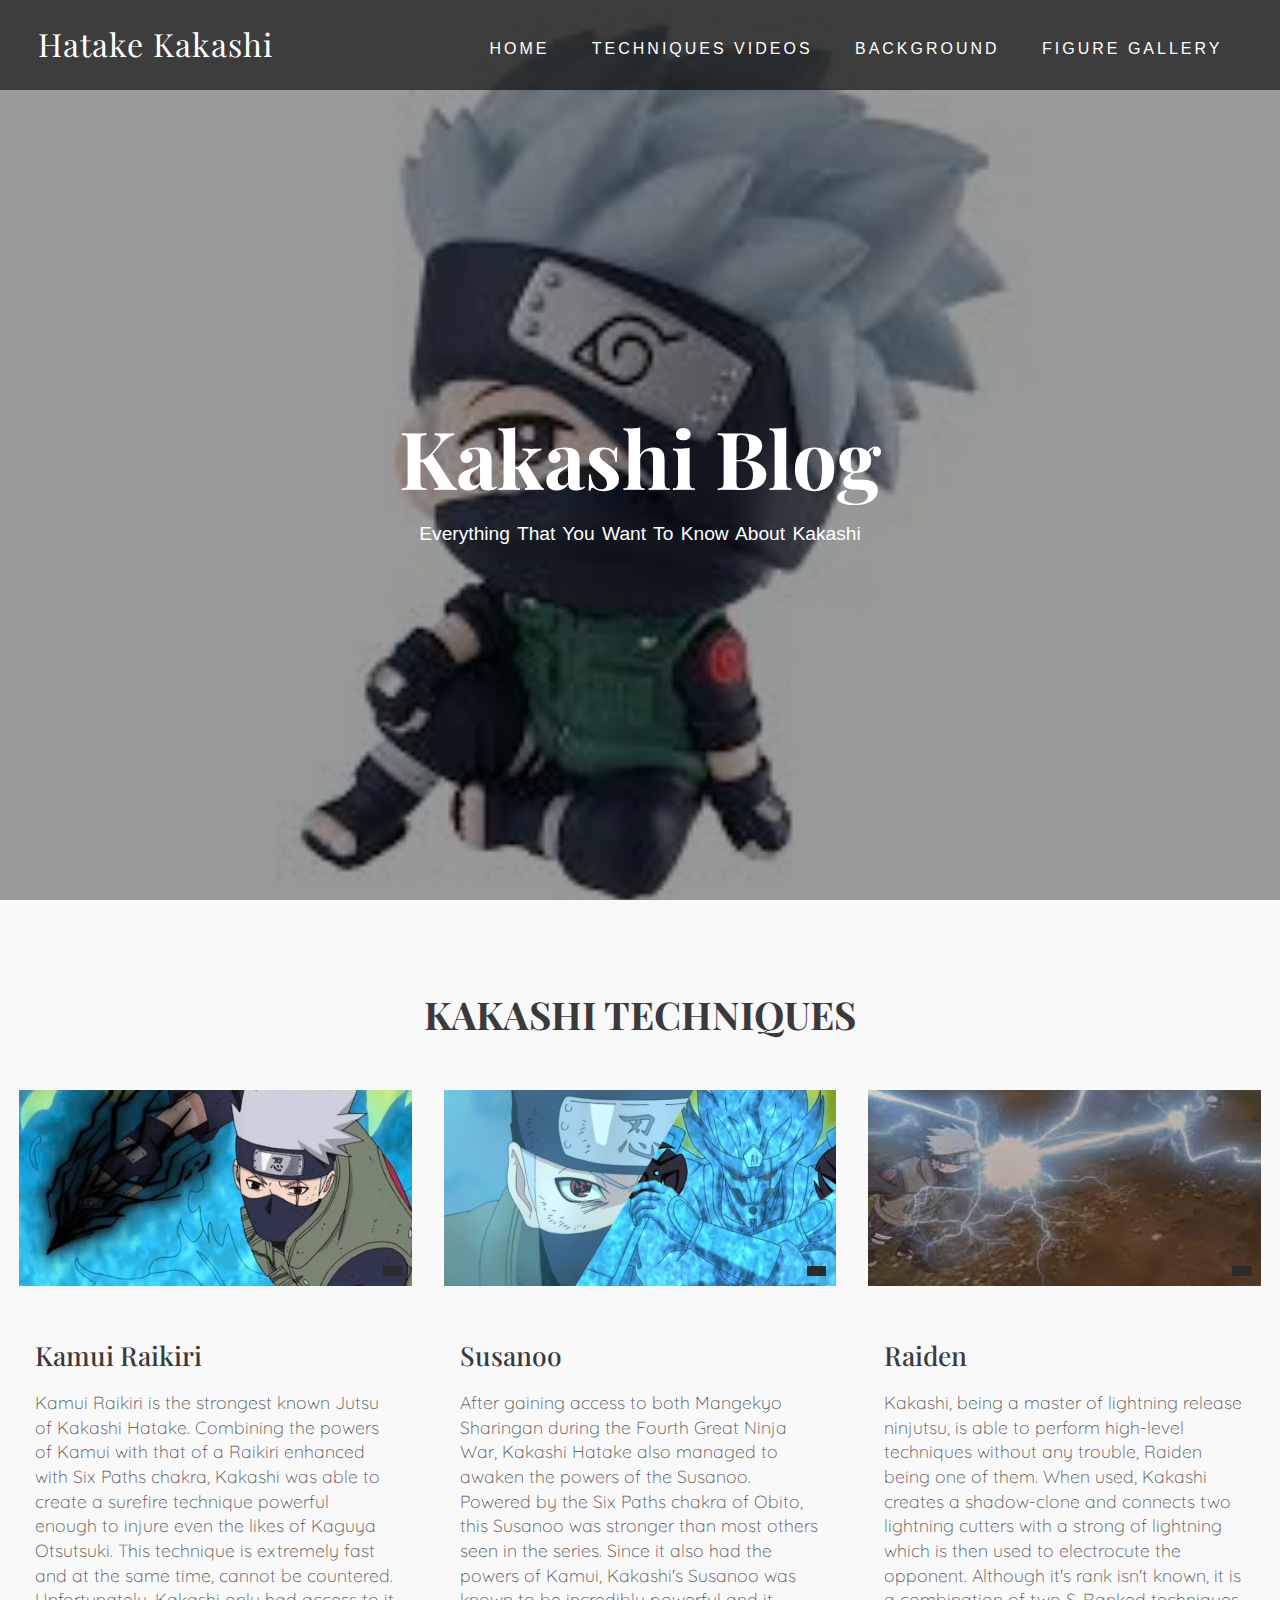
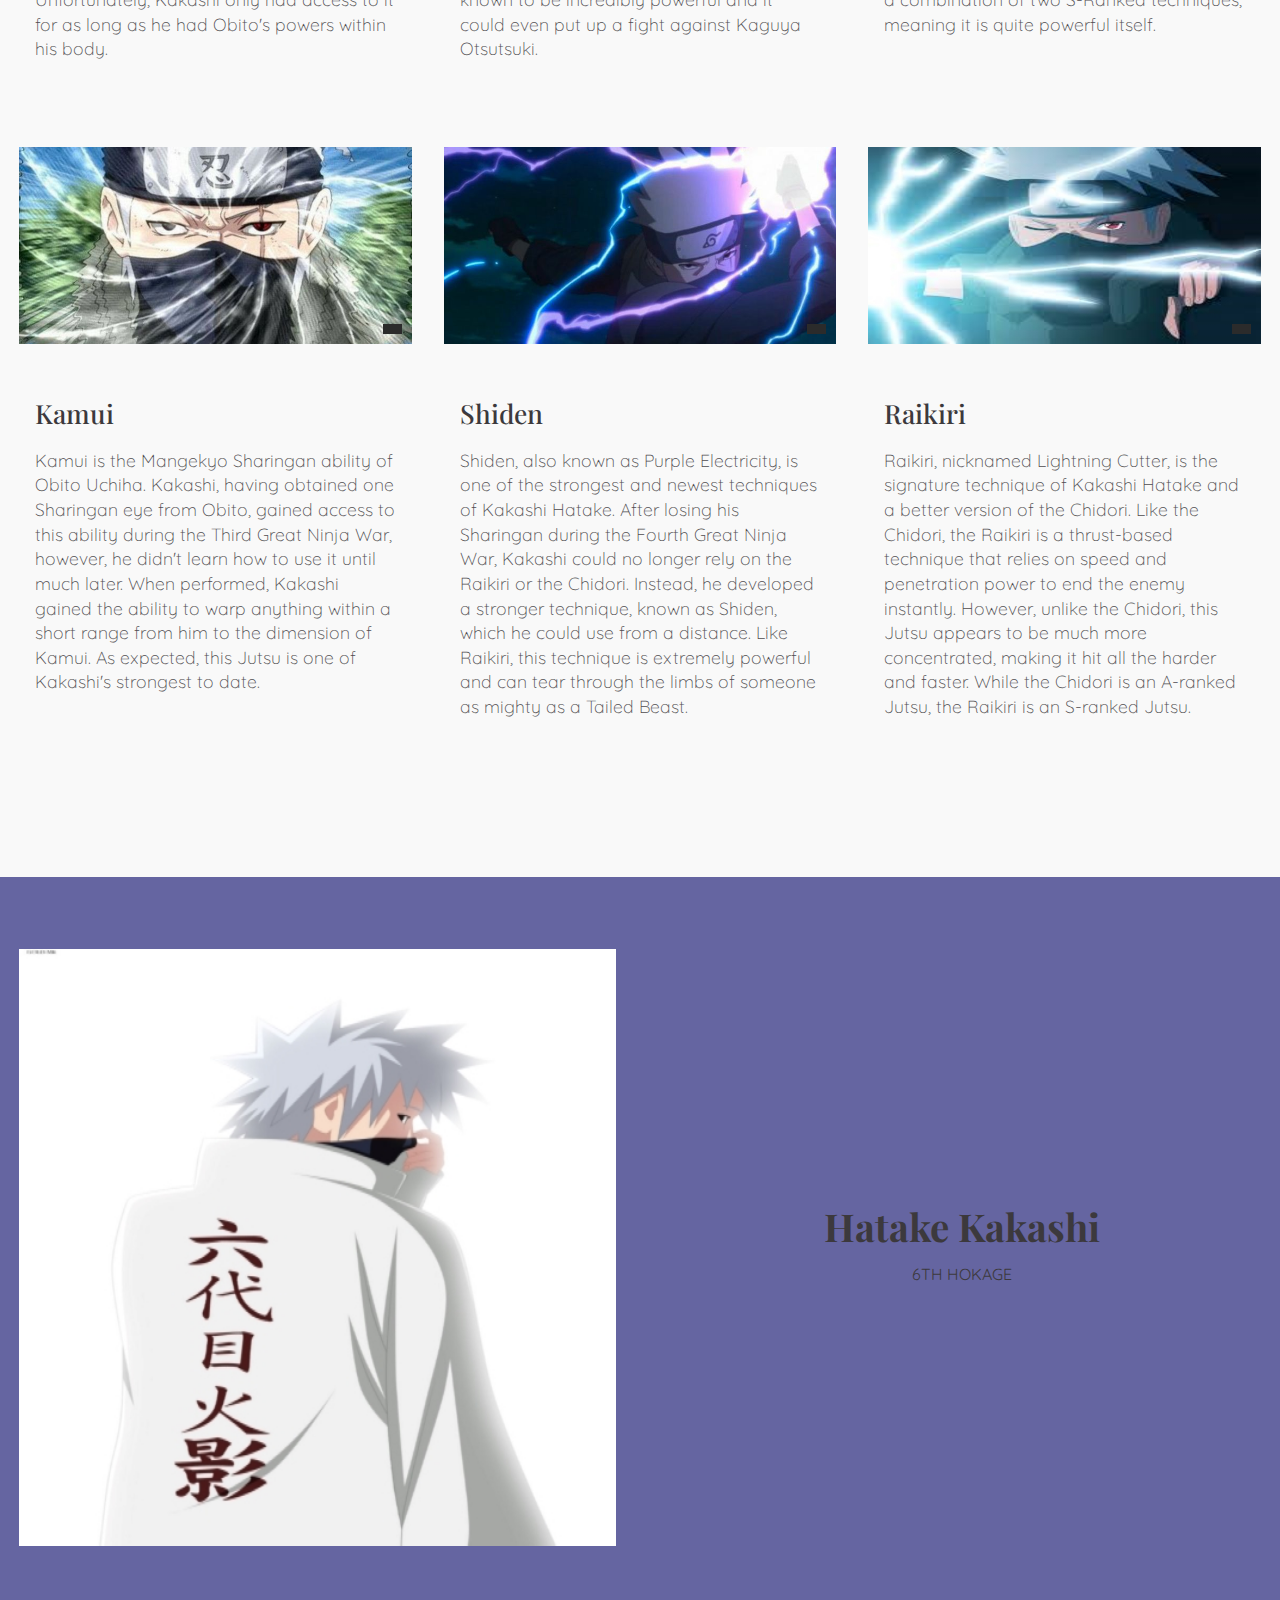
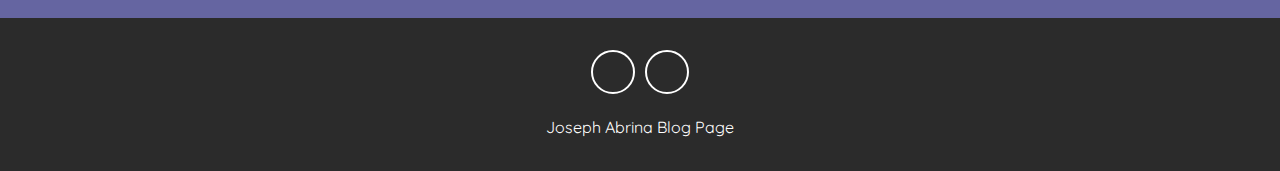
<file: index.html>
<!DOCTYPE html>
<html>
  <head>
    <meta charset="utf-8">
    <meta http-equiv="X-UA-Compatible" content="IE=edge">
    <title>Kakashi Blog</title>
    <meta name="viewport" content="width=device-width, initial-scale=1">
    <!-- Font awesome icon -->
    <link rel="stylesheet" href="https://cdnjs.cloudflare.com/ajax/libs/font-awesome/5.15.1/css/all.min.css" integrity="sha512-+4zCK9k+qNFUR5X+cKL9EIR+ZOhtIloNl9GIKS57V1MyNsYpYcUrUeQc9vNfzsWfV28IaLL3i96P9sdNyeRssA==" crossorigin="anonymous" />
    <link rel="stylesheet" href="style.css">
    
  </head>
  <body>

    <!-- header -->
    <header>
      <nav class = "navbar">
        <div class = "container">
          <a href = "index.html" class = "navbar-brand">Hatake Kakashi</a>
          <div class = "navbar-nav">
            <a href = "index.html">home</a>
            <a href = "1.html">techniques videos</a>
            <a href = "2.html">background</a>
            <a href = "3.html">figure gallery</a>
          </div>
        </div>
      </nav>
      <div class = "banner">
        <div class = "container">
          <h1 class = "banner-title">
            Kakashi Blog
          </h1>
          <p>everything that you want to know about Kakashi</p>
        
        </div>
      </div>
    </header>
    <!-- end of header -->
    
    

    <!-- blog -->
    <section class = "blog" id = "blog">
      <div class = "container">
        <div class = "title">
          <h2>KAKASHI TECHNIQUES</h2>
          
        </div>
        <div class = "blog-content">
          <!-- item -->
          <div class = "blog-item">
            <div class = "blog-img">
              <img src = "images/2.jpg" alt = "">
              <span><i class = "far fa-heKakashi"></i></span>
            </div>
            <div class = "blog-text">
              
              <h2>Kamui Raikiri</h2>
              <p>Kamui Raikiri is the strongest known Jutsu of Kakashi Hatake. Combining the powers of Kamui with that of a Raikiri enhanced with Six Paths chakra, Kakashi was able to create a surefire technique powerful enough to injure even the likes of Kaguya Otsutsuki.

                This technique is extremely fast and at the same time, cannot be countered. Unfortunately, Kakashi only had access to it for as long as he had Obito's powers within his body.
                
                 </p>
              
            </div>
          </div>
          <!-- end of item -->
          <!-- item -->
          <div class = "blog-item">
            <div class = "blog-img">
              <img src = "images/3.jpg" alt = "">
              <span><i class = "far fa-heKakashi"></i></span>
            </div>
            <div class = "blog-text">
              
              <h2>Susanoo
              </h2>
              <p>After gaining access to both Mangekyo Sharingan during the Fourth Great Ninja War, Kakashi Hatake also managed to awaken the powers of the Susanoo.

                Powered by the Six Paths chakra of Obito, this Susanoo was stronger than most others seen in the series. Since it also had the powers of Kamui, Kakashi's Susanoo was known to be incredibly powerful and it could even put up a fight against Kaguya Otsutsuki.</p>
              
            </div>
          </div>
          <!-- end of item -->
          <!-- item -->
          <div class = "blog-item">
            <div class = "blog-img">
              <img src = "images/4.jpg" alt = "">
              <span><i class = "far fa-heKakashi"></i></span>
            </div>
            <div class = "blog-text">
              
              <h2>Raiden
              </h2>
              <p>Kakashi, being a master of lightning release ninjutsu, is able to perform high-level techniques without any trouble, Raiden being one of them. When used, Kakashi creates a shadow-clone and connects two lightning cutters with a strong of lightning which is then used to electrocute the opponent. Although it's rank isn't known, it is a combination of two S-Ranked techniques, meaning it is quite powerful itself.</p>
              
            </div>
          </div>
          <!-- end of item -->
          <!-- item -->
          <div class = "blog-item">
            <div class = "blog-img">
              <img src = "images/5.jpg" alt = "">
              <span><i class = "far fa-heKakashi"></i></span>
            </div>
            <div class = "blog-text">
              
              <h2>Kamui
              </h2>
              <p>Kamui is the Mangekyo Sharingan ability of Obito Uchiha. Kakashi, having obtained one Sharingan eye from Obito, gained access to this ability during the Third Great Ninja War, however, he didn't learn how to use it until much later. When performed, Kakashi gained the ability to warp anything within a short range from him to the dimension of Kamui. As expected, this Jutsu is one of Kakashi's strongest to date.</p>
              
            </div>
          </div>
          <!-- end of item -->
          <!-- item -->
          <div class = "blog-item">
            <div class = "blog-img">
              <img src = "images/6.jpg" alt = "">
              <span><i class = "far fa-heKakashi"></i></span>
            </div>
            <div class = "blog-text">
             
              <h2>Shiden</h2>
              <p>Shiden, also known as Purple Electricity, is one of the strongest and newest techniques of Kakashi Hatake. After losing his Sharingan during the Fourth Great Ninja War, Kakashi could no longer rely on the Raikiri or the Chidori.

                Instead, he developed a stronger technique, known as Shiden, which he could use from a distance. Like Raikiri, this technique is extremely powerful and can tear through the limbs of someone as mighty as a Tailed Beast.</p>
              
            </div>
          </div>
          <!-- end of item -->
          <!-- item -->
          <div class = "blog-item">
            <div class = "blog-img">
              <img src = "images/7.jpg" alt = "">
              <span><i class = "far fa-heKakashi"></i></span>
            </div>
            <div class = "blog-text">
              
              <h2>Raikiri</h2>
              <p>Raikiri, nicknamed Lightning Cutter, is the signature technique of Kakashi Hatake and a better version of the Chidori. Like the Chidori, the Raikiri is a thrust-based technique that relies on speed and penetration power to end the enemy instantly.

                However, unlike the Chidori, this Jutsu appears to be much more concentrated, making it hit all the harder and faster. While the Chidori is an A-ranked Jutsu, the Raikiri is an S-ranked Jutsu.</p>
           
            </div>
          </div>
          <!-- end of item -->
        </div>
      </div>
    </section>
    <!-- end of blog -->
   

    <!-- about -->
    <section class = "about" id = "about">
      <div class = "container">
        <div class = "about-content">
          <div>
            <img src = "images/8.jpg" alt = "">
          </div>
          <div class = "about-text">
            <div class = "title">
              <h2>Hatake Kakashi</h2>
              <p>6th Hokage</p>
            </div>
            
          </div>
        </div>
      </div>
    </section>
    <!-- end of about -->

    <!-- footer -->
    <footer>
      <div class = "social-links">
        <a href = "https://www.facebook.com/joseph.abrina"><i class = "fab fa-facebook-f"></i></a>
        <a href = "#"><i class = "fab fa-github"></i></a>
      
      </div>
      <span>Joseph Abrina Blog Page</span>
    </footer>
    <!-- end of footer -->
    
    
  </body>
</html>
</file>
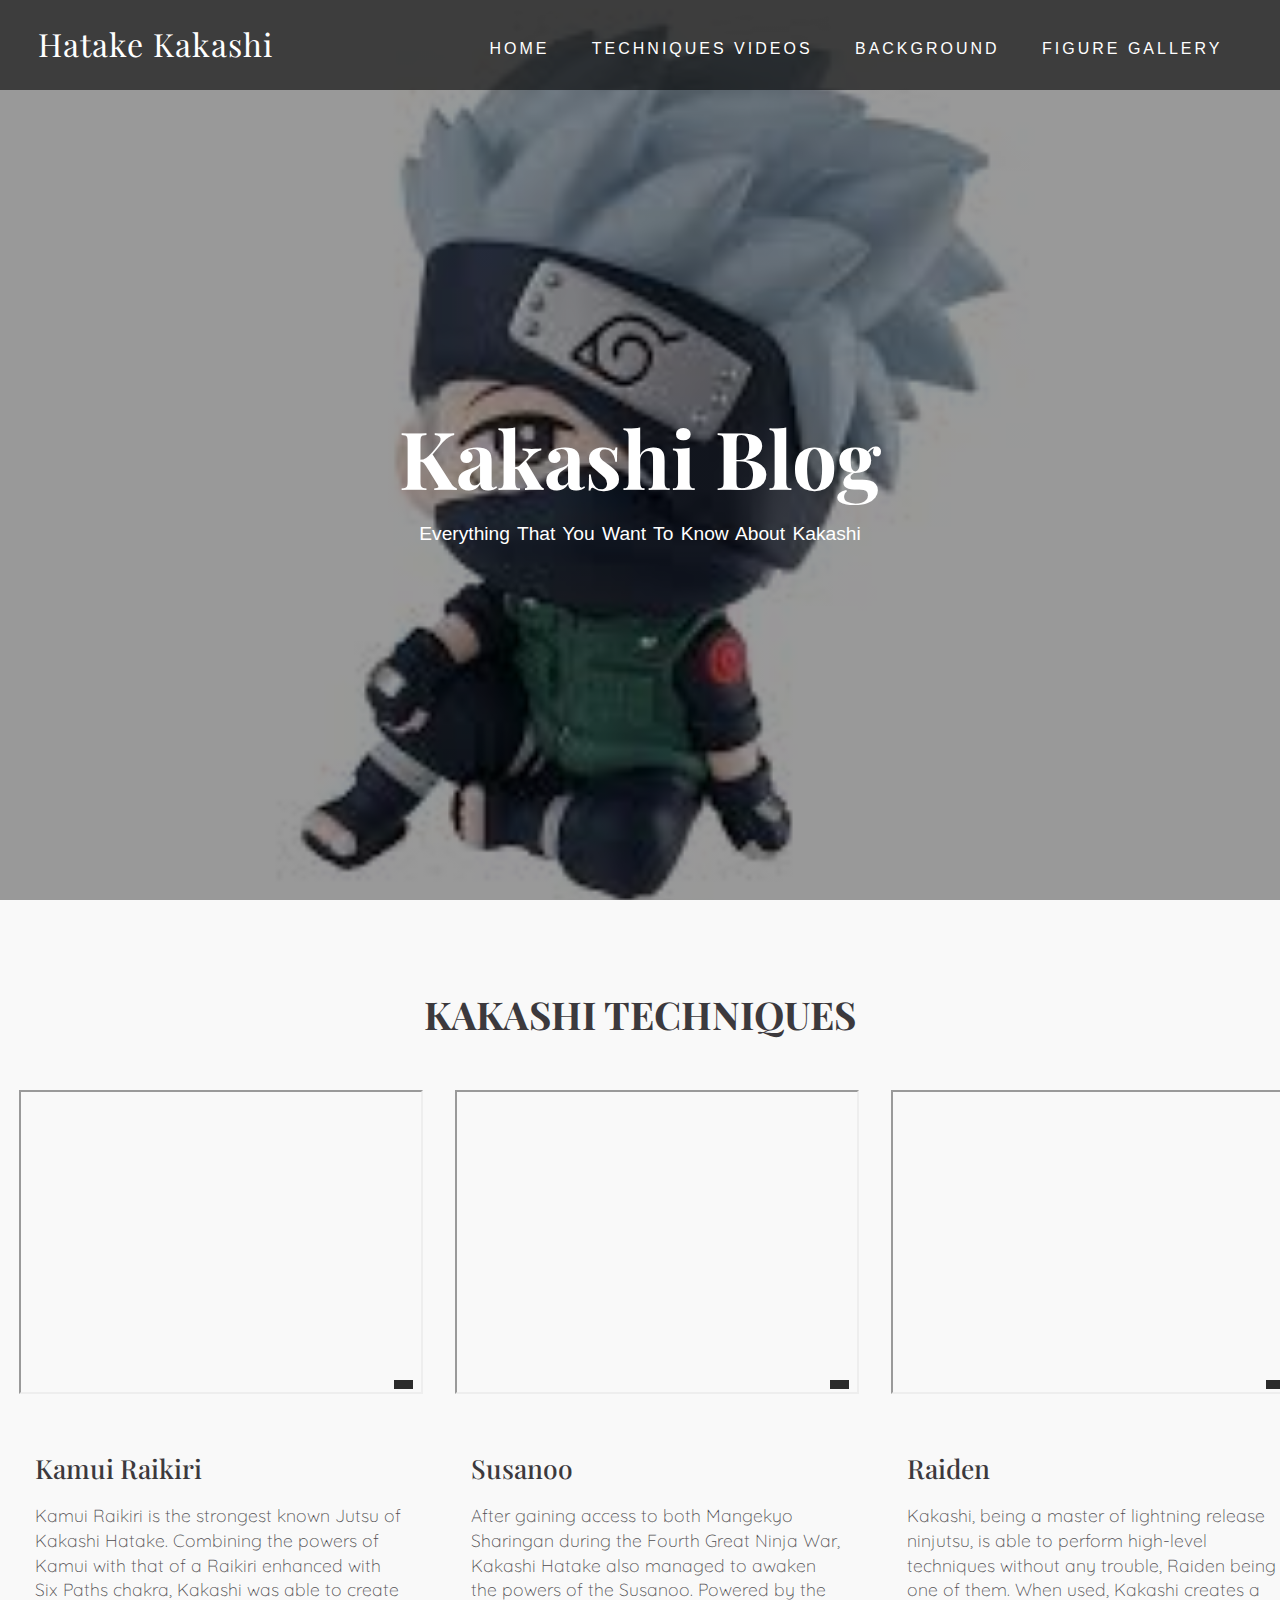
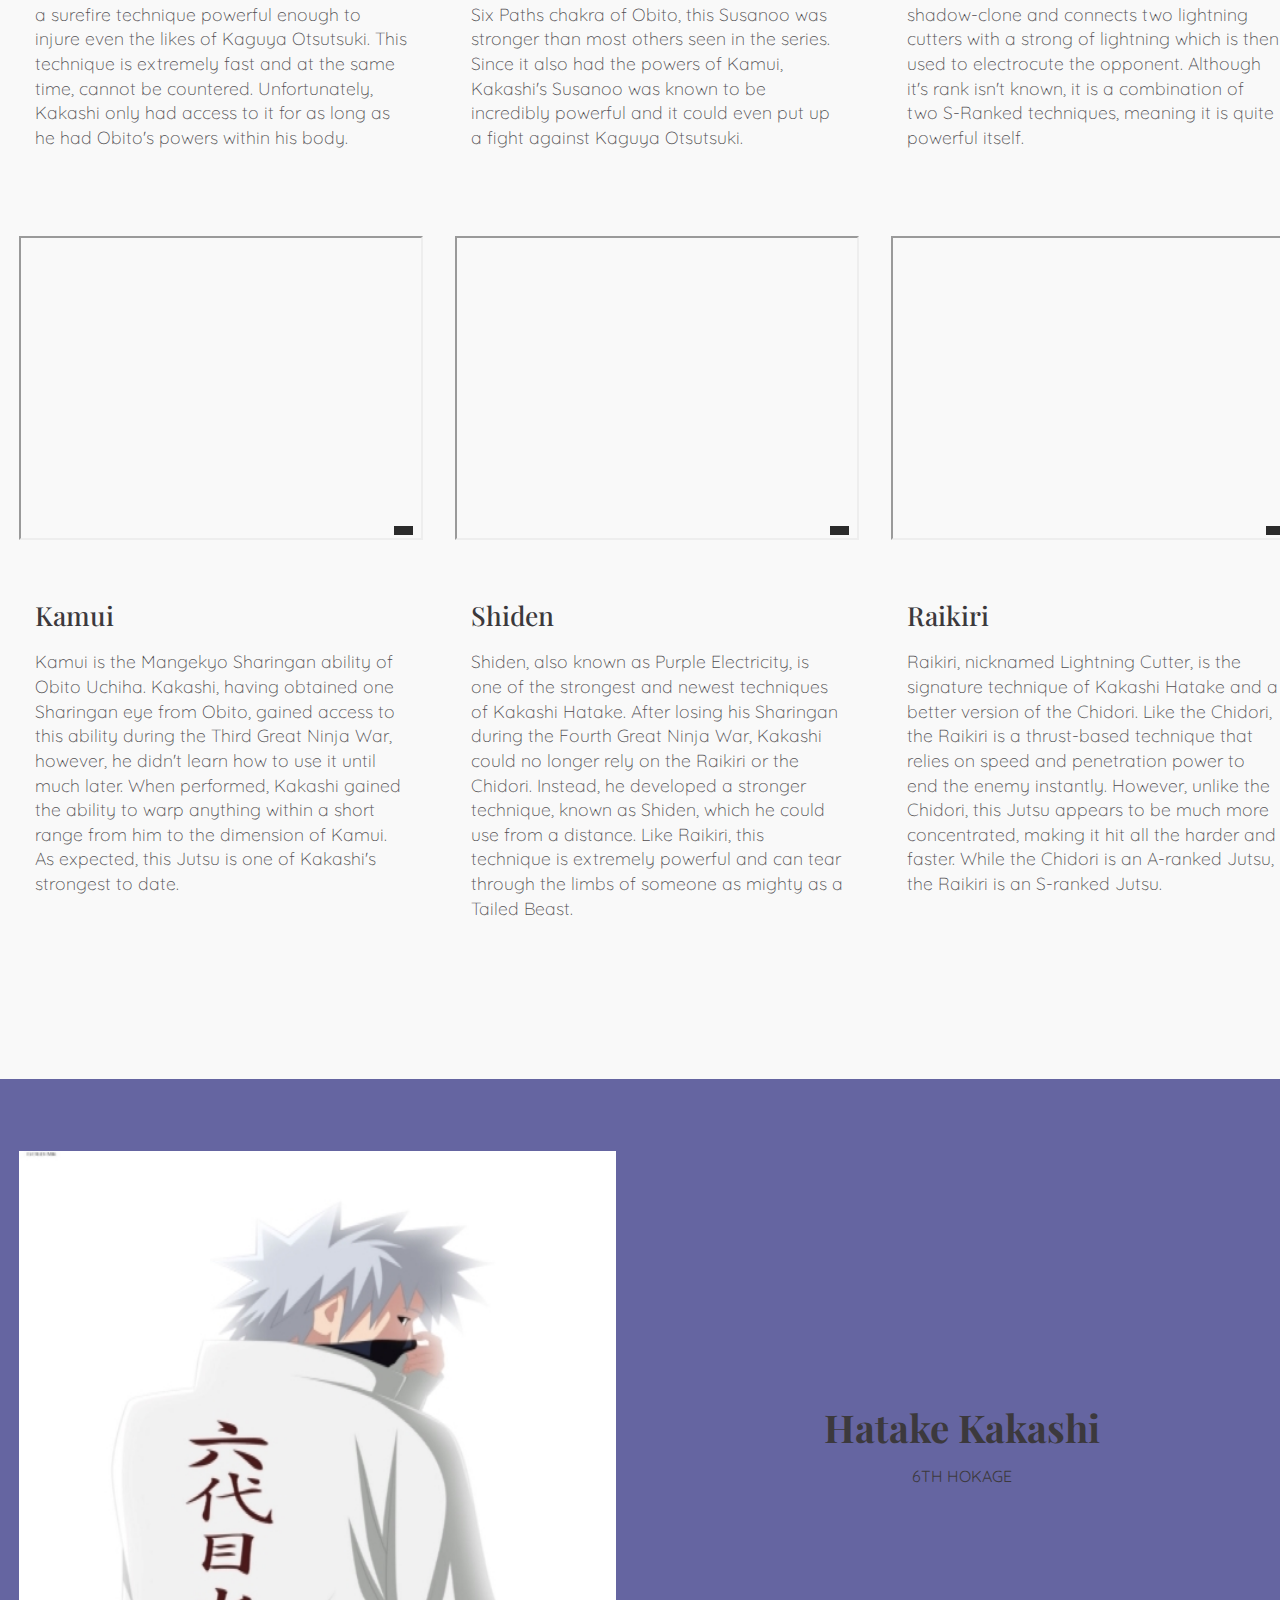
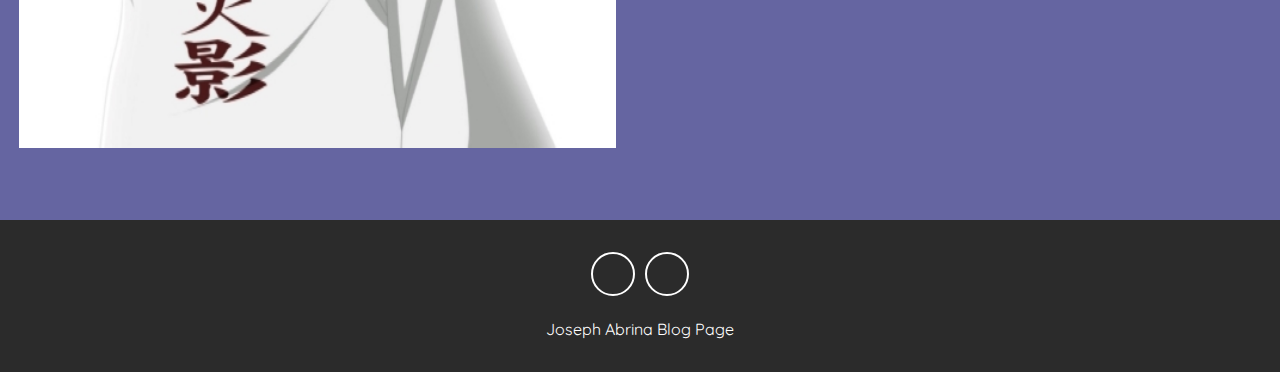
<file: 1.html>
<!DOCTYPE html>
<html>
  <head>
    <meta charset="utf-8">
    <meta http-equiv="X-UA-Compatible" content="IE=edge">
    <title>Kakashi Blog</title>
    <meta name="viewport" content="width=device-width, initial-scale=1">
    <!-- Font awesome icon -->
    <link rel="stylesheet" href="https://cdnjs.cloudflare.com/ajax/libs/font-awesome/5.15.1/css/all.min.css" integrity="sha512-+4zCK9k+qNFUR5X+cKL9EIR+ZOhtIloNl9GIKS57V1MyNsYpYcUrUeQc9vNfzsWfV28IaLL3i96P9sdNyeRssA==" crossorigin="anonymous" />
    <link rel="stylesheet" href="style.css">
    
  </head>
  <body>

    <!-- header -->
    <header>
      <nav class = "navbar">
        <div class = "container">
          <a href = "index.html" class = "navbar-brand">Hatake Kakashi</a>
          <div class = "navbar-nav">
            <a href = "index.html">home</a>
            <a href = "1.html">techniques videos</a>
            <a href = "2.html">background</a>
            <a href = "3.html">figure gallery</a>
          </div>
        </div>
      </nav>
      <div class = "banner">
        <div class = "container">
          <h1 class = "banner-title">
            Kakashi Blog
          </h1>
          <p>everything that you want to know about Kakashi</p>
        
        </div>
      </div>
    </header>
    <!-- end of header -->
    
    


    <!-- blog -->
    <section class = "blog" id = "blog">
      <div class = "container">
        <div class = "title">
          <h2>KAKASHI TECHNIQUES</h2>
          
        </div>
        <div class = "blog-content">
          <!-- item -->
          <div class = "blog-item">
            <div class = "blog-img">
              <iframe height="300" width="400"  
              src="https://www.youtube.com/embed/hcBoB0dYkX4">
              </iframe>
              <span><i class = "far fa-heKakashi"></i></span>
            </div>
            <div class = "blog-text">
              
              <h2>Kamui Raikiri</h2>
              <p>Kamui Raikiri is the strongest known Jutsu of Kakashi Hatake. Combining the powers of Kamui with that of a Raikiri enhanced with Six Paths chakra, Kakashi was able to create a surefire technique powerful enough to injure even the likes of Kaguya Otsutsuki.

                This technique is extremely fast and at the same time, cannot be countered. Unfortunately, Kakashi only had access to it for as long as he had Obito's powers within his body.
                
                 </p>
              
            </div>
          </div>
          <!-- end of item -->
          <!-- item -->
          <div class = "blog-item">
            <div class = "blog-img">
              <iframe height="300" width="400"  
              src="https://www.youtube.com/embed/Nc37K3cBB2o">
              </iframe>
              <span><i class = "far fa-heKakashi"></i></span>
            </div>
            <div class = "blog-text">
              
              <h2>Susanoo
              </h2>
              <p>After gaining access to both Mangekyo Sharingan during the Fourth Great Ninja War, Kakashi Hatake also managed to awaken the powers of the Susanoo.

                Powered by the Six Paths chakra of Obito, this Susanoo was stronger than most others seen in the series. Since it also had the powers of Kamui, Kakashi's Susanoo was known to be incredibly powerful and it could even put up a fight against Kaguya Otsutsuki.</p>
              
            </div>
          </div>
          <!-- end of item -->
          <!-- item -->
          <div class = "blog-item">
            <div class = "blog-img">
              <iframe height="300" width="400"  
              src="https://www.youtube.com/embed/eopDLe6s3YY">
              </iframe>
              <span><i class = "far fa-heKakashi"></i></span>
            </div>
            <div class = "blog-text">
              
              <h2>Raiden
              </h2>
              <p>Kakashi, being a master of lightning release ninjutsu, is able to perform high-level techniques without any trouble, Raiden being one of them. When used, Kakashi creates a shadow-clone and connects two lightning cutters with a strong of lightning which is then used to electrocute the opponent. Although it's rank isn't known, it is a combination of two S-Ranked techniques, meaning it is quite powerful itself.</p>
              
            </div>
          </div>
          <!-- end of item -->
          <!-- item -->
          <div class = "blog-item">
            <div class = "blog-img">
              <iframe height="300" width="400"  
              src="https://www.youtube.com/embed/Y6Klq7px0i8">
              </iframe>
              <span><i class = "far fa-heKakashi"></i></span>
            </div>
            <div class = "blog-text">
              
              <h2>Kamui
              </h2>
              <p>Kamui is the Mangekyo Sharingan ability of Obito Uchiha. Kakashi, having obtained one Sharingan eye from Obito, gained access to this ability during the Third Great Ninja War, however, he didn't learn how to use it until much later. When performed, Kakashi gained the ability to warp anything within a short range from him to the dimension of Kamui. As expected, this Jutsu is one of Kakashi's strongest to date.</p>
              
            </div>
          </div>
          <!-- end of item -->
          <!-- item -->
          <div class = "blog-item">
            <div class = "blog-img">
              <iframe height="300" width="400"  
              src="https://www.youtube.com/embed/JeAAR0Kgm0U">
              </iframe>
              <span><i class = "far fa-heKakashi"></i></span>
            </div>
            <div class = "blog-text">
             
              <h2>Shiden</h2>
              <p>Shiden, also known as Purple Electricity, is one of the strongest and newest techniques of Kakashi Hatake. After losing his Sharingan during the Fourth Great Ninja War, Kakashi could no longer rely on the Raikiri or the Chidori.

                Instead, he developed a stronger technique, known as Shiden, which he could use from a distance. Like Raikiri, this technique is extremely powerful and can tear through the limbs of someone as mighty as a Tailed Beast.</p>
              
            </div>
          </div>
          <!-- end of item -->
          <!-- item -->
          <div class = "blog-item">
            <div class = "blog-img">
              <iframe height="300" width="400"  
              src="https://www.youtube.com/embed/xDu3D8uZQew">
              </iframe>
              <span><i class = "far fa-heKakashi"></i></span>
            </div>
            <div class = "blog-text">
              
              <h2>Raikiri</h2>
              <p>Raikiri, nicknamed Lightning Cutter, is the signature technique of Kakashi Hatake and a better version of the Chidori. Like the Chidori, the Raikiri is a thrust-based technique that relies on speed and penetration power to end the enemy instantly.

                However, unlike the Chidori, this Jutsu appears to be much more concentrated, making it hit all the harder and faster. While the Chidori is an A-ranked Jutsu, the Raikiri is an S-ranked Jutsu.</p>
           
            </div>
          </div>
          <!-- end of item -->
        </div>
      </div>
    </section>
    <!-- end of blog -->
   

    <!-- about -->
    <section class = "about" id = "about">
      <div class = "container">
        <div class = "about-content">
          <div>
            <img src = "images/8.jpg" alt = "">
          </div>
          <div class = "about-text">
            <div class = "title">
              <h2>Hatake Kakashi</h2>
              <p>6th Hokage</p>
            </div>
            
          </div>
        </div>
      </div>
    </section>
    <!-- end of about -->

    <footer>
      <div class = "social-links">
        <a href = "https://www.facebook.com/joseph.abrina"><i class = "fab fa-facebook-f"></i></a>
        <a href = "#"><i class = "fab fa-github"></i></a>
      
      </div>
      <span>Joseph Abrina Blog Page</span>
    </footer>
    
    
  </body>
</html>
</file>
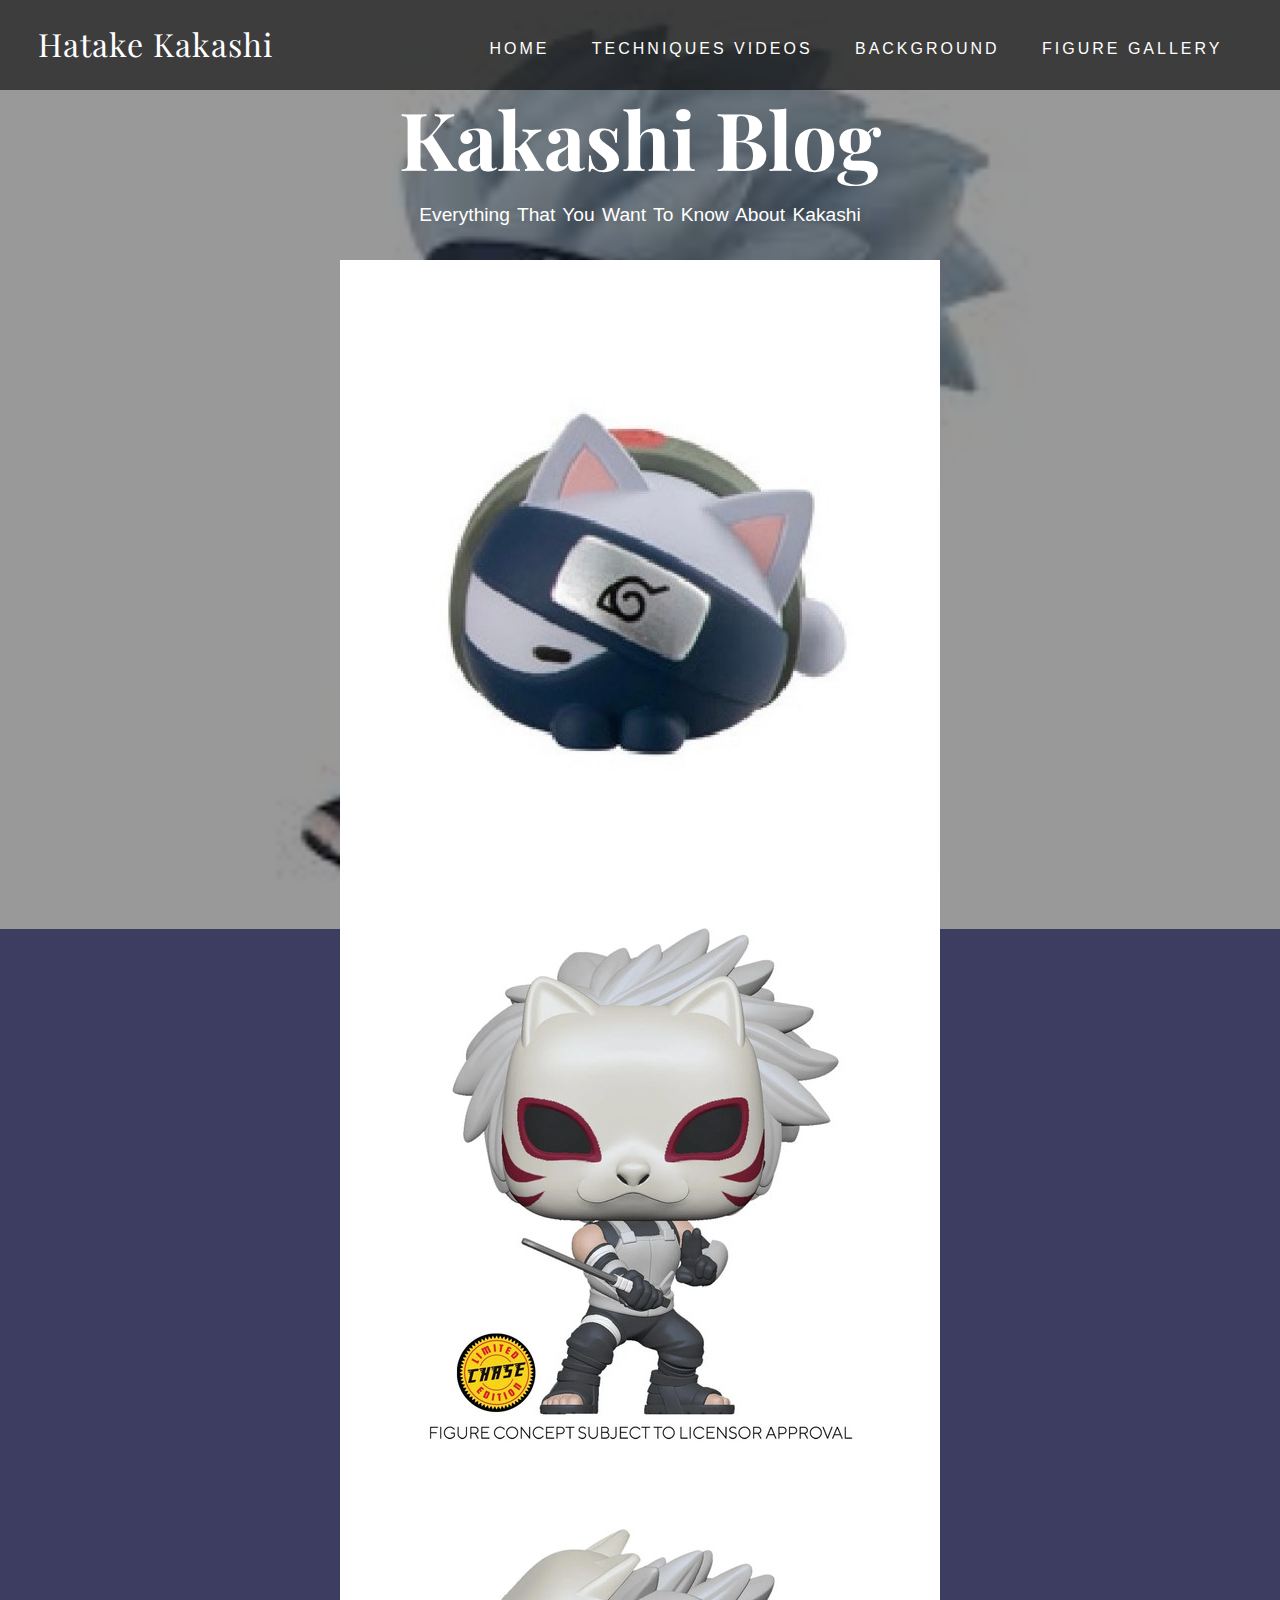
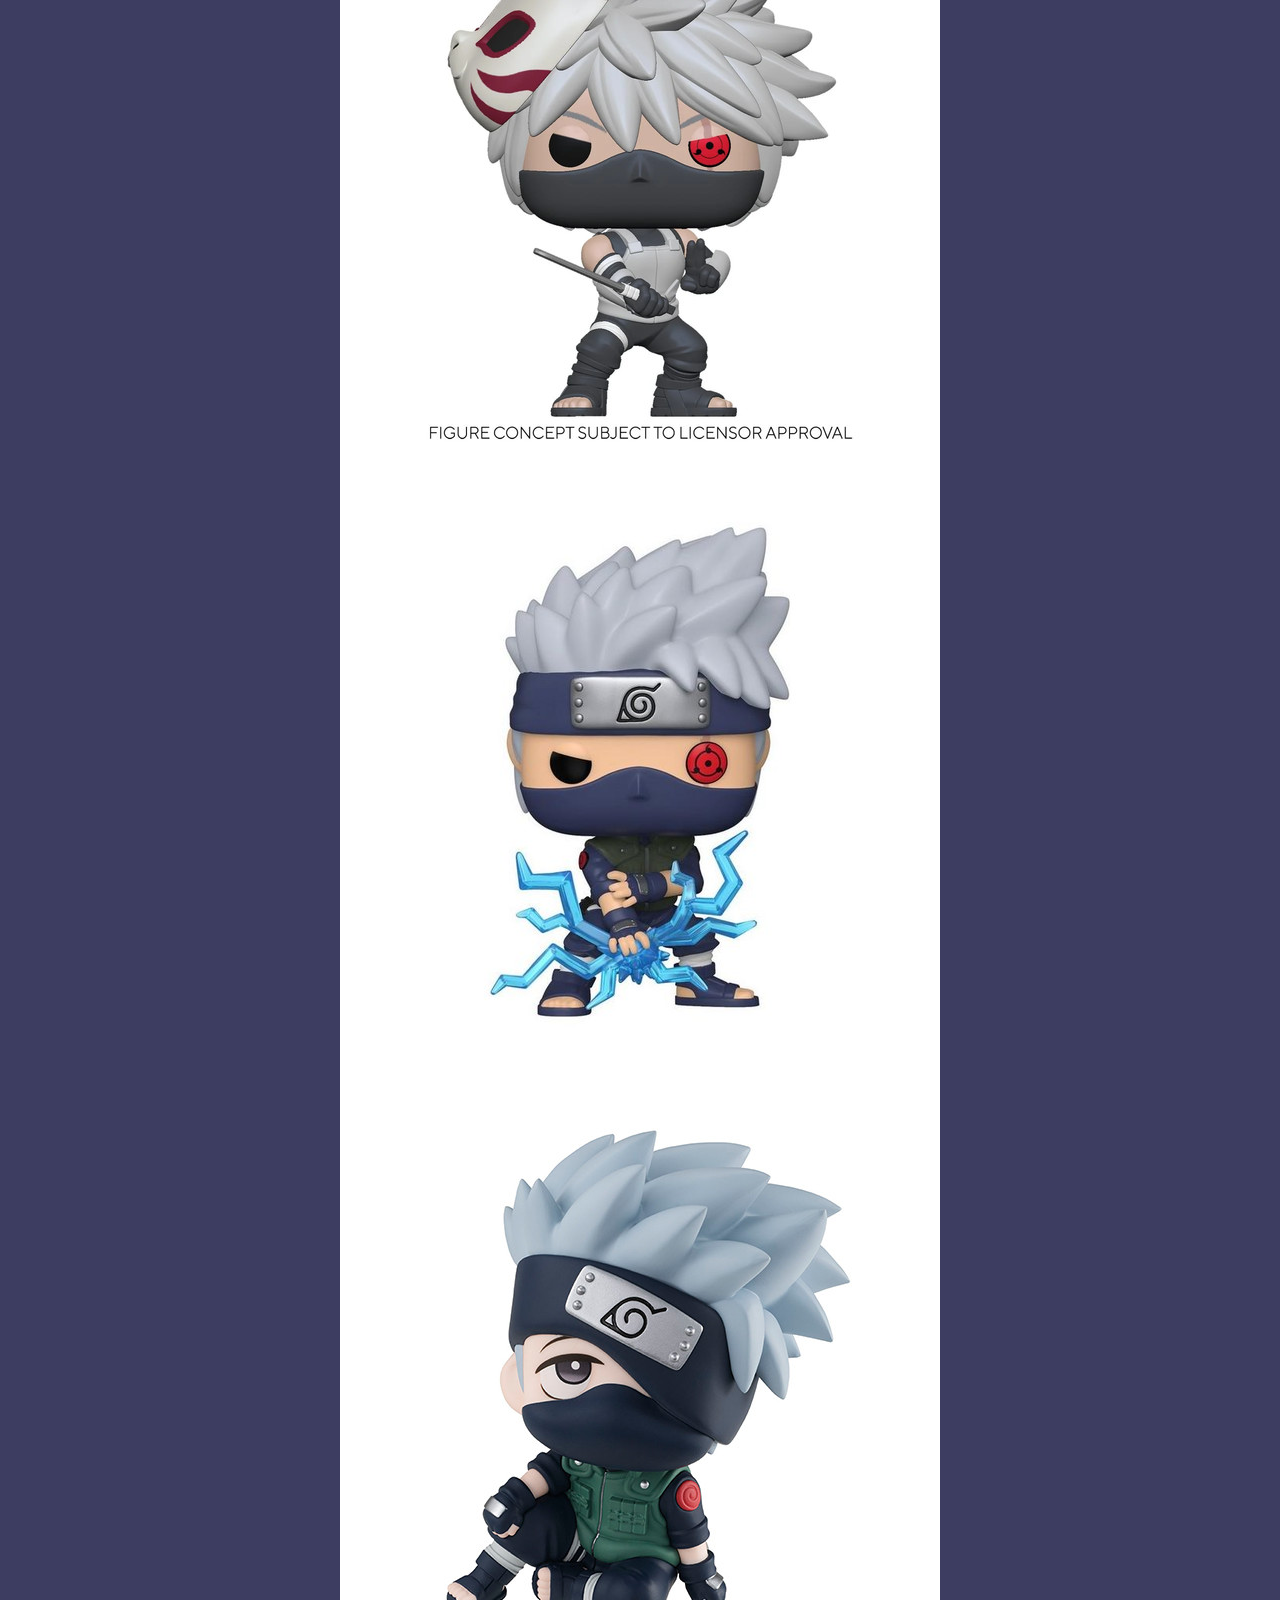
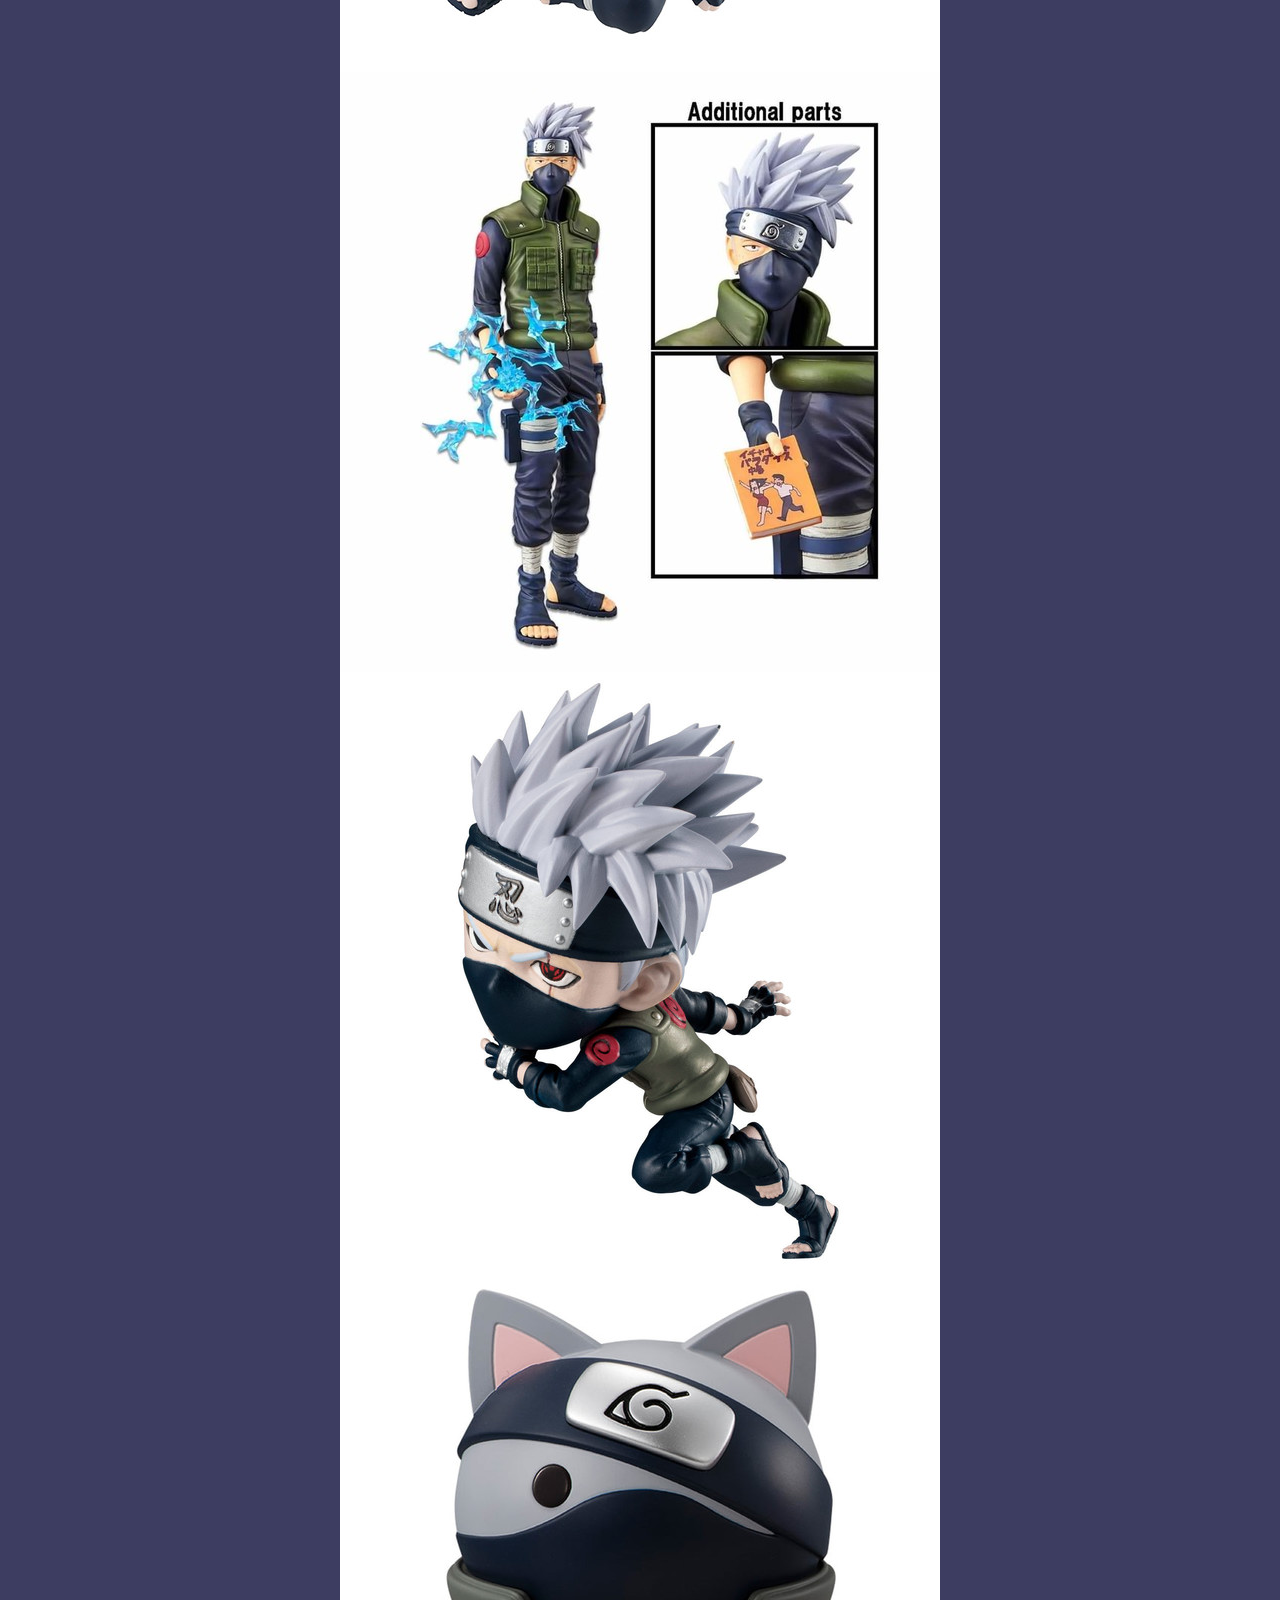
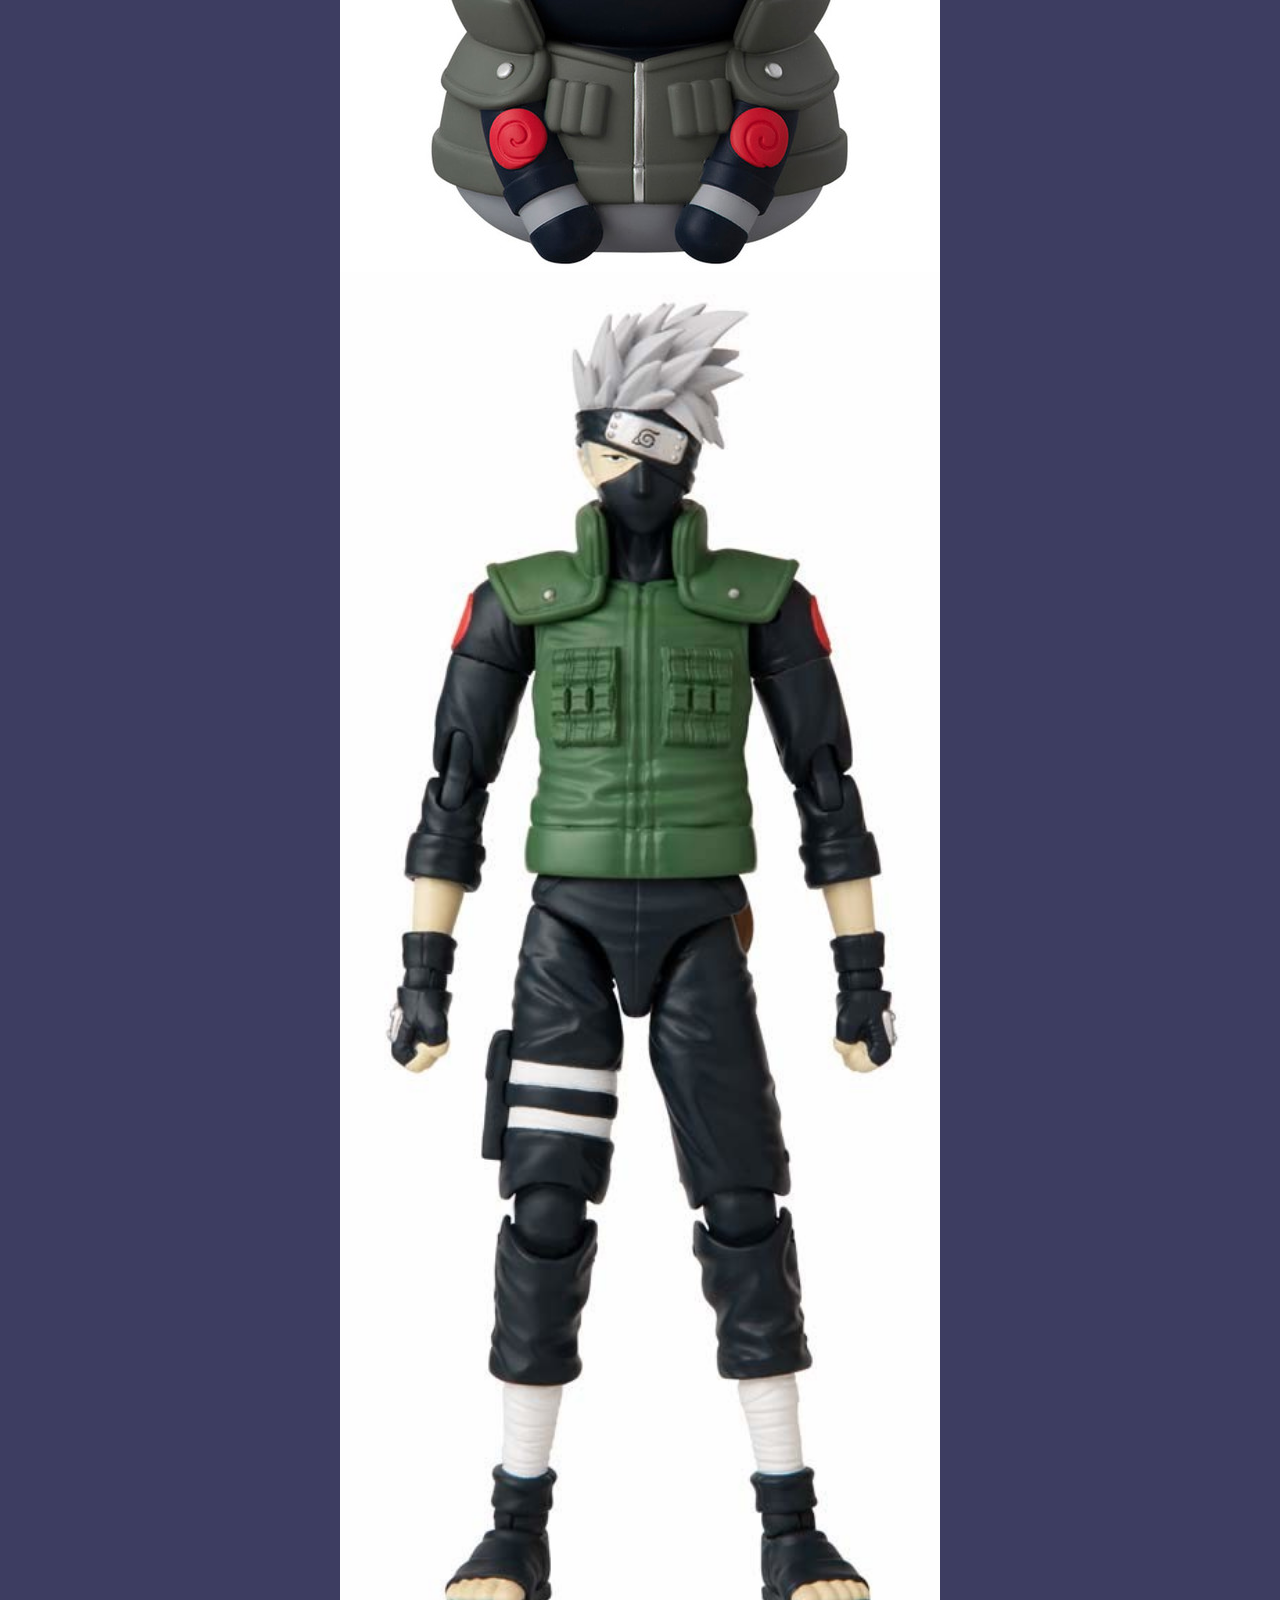
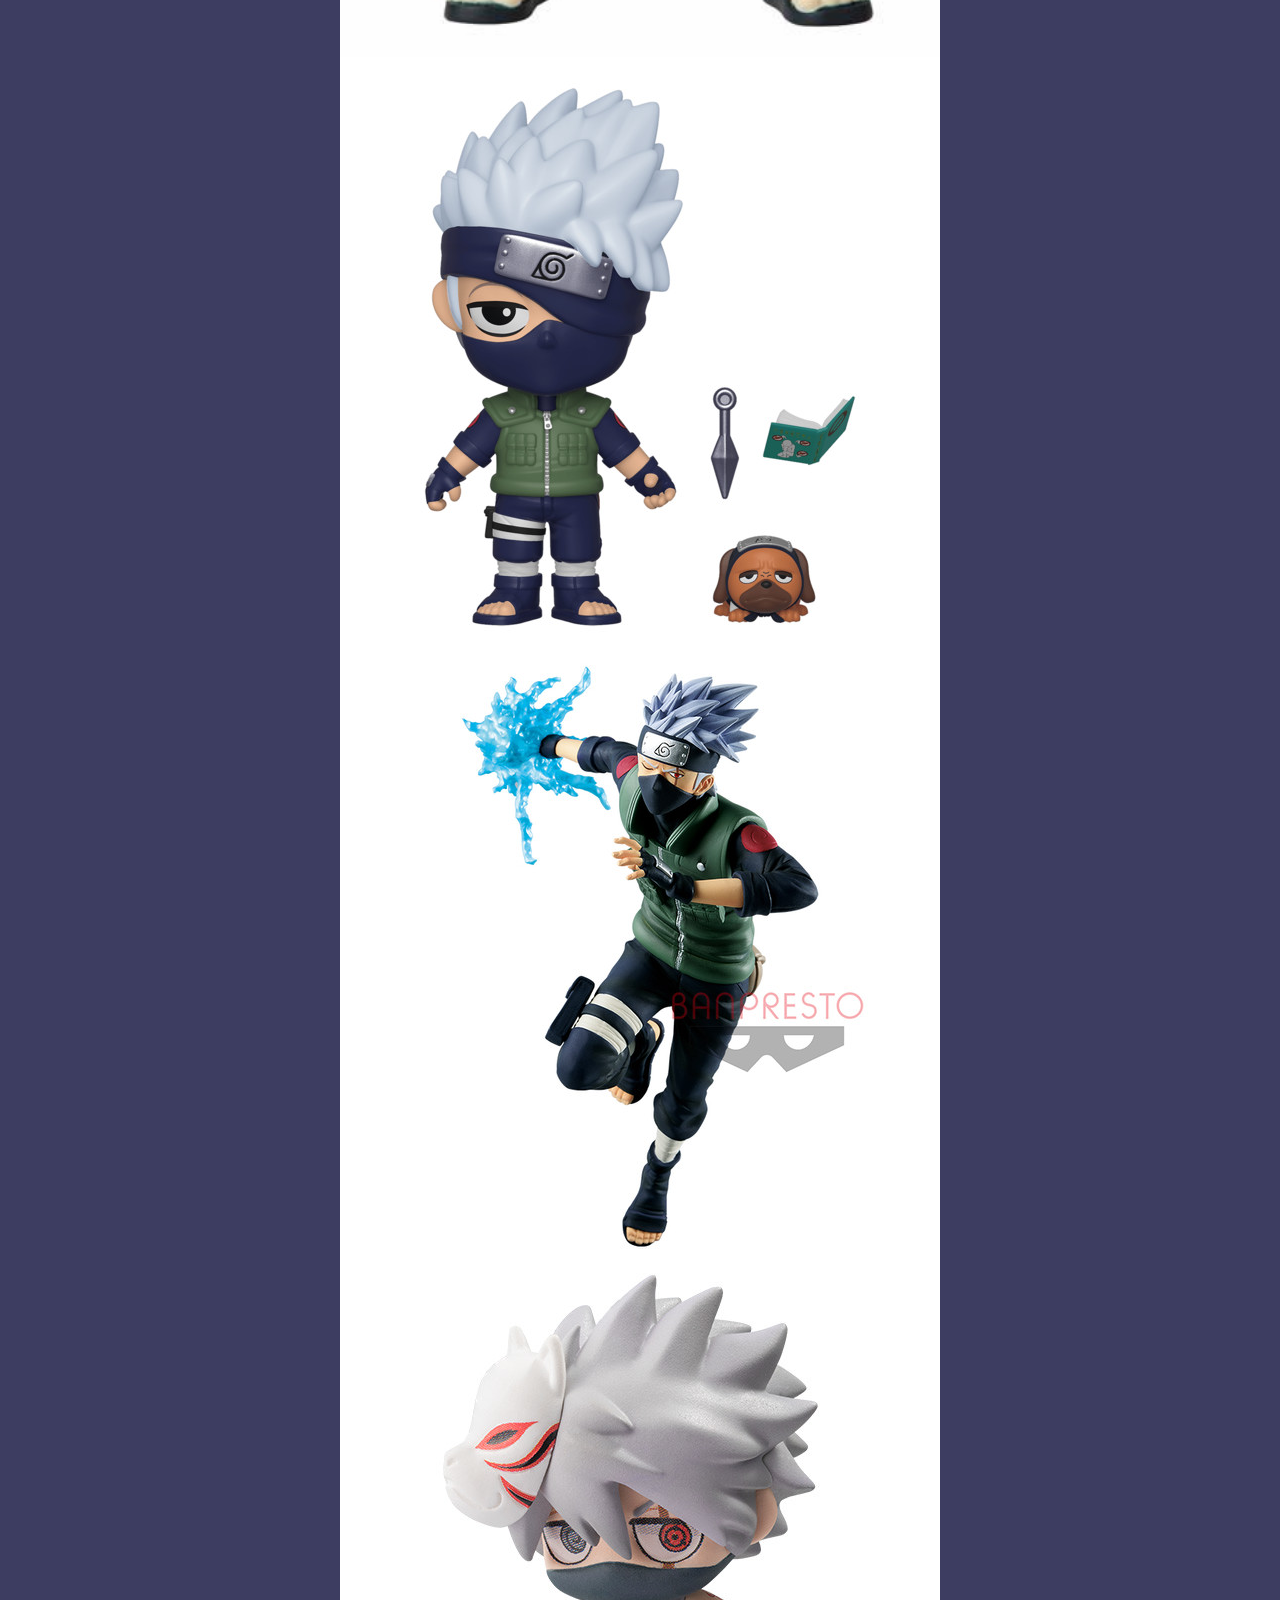
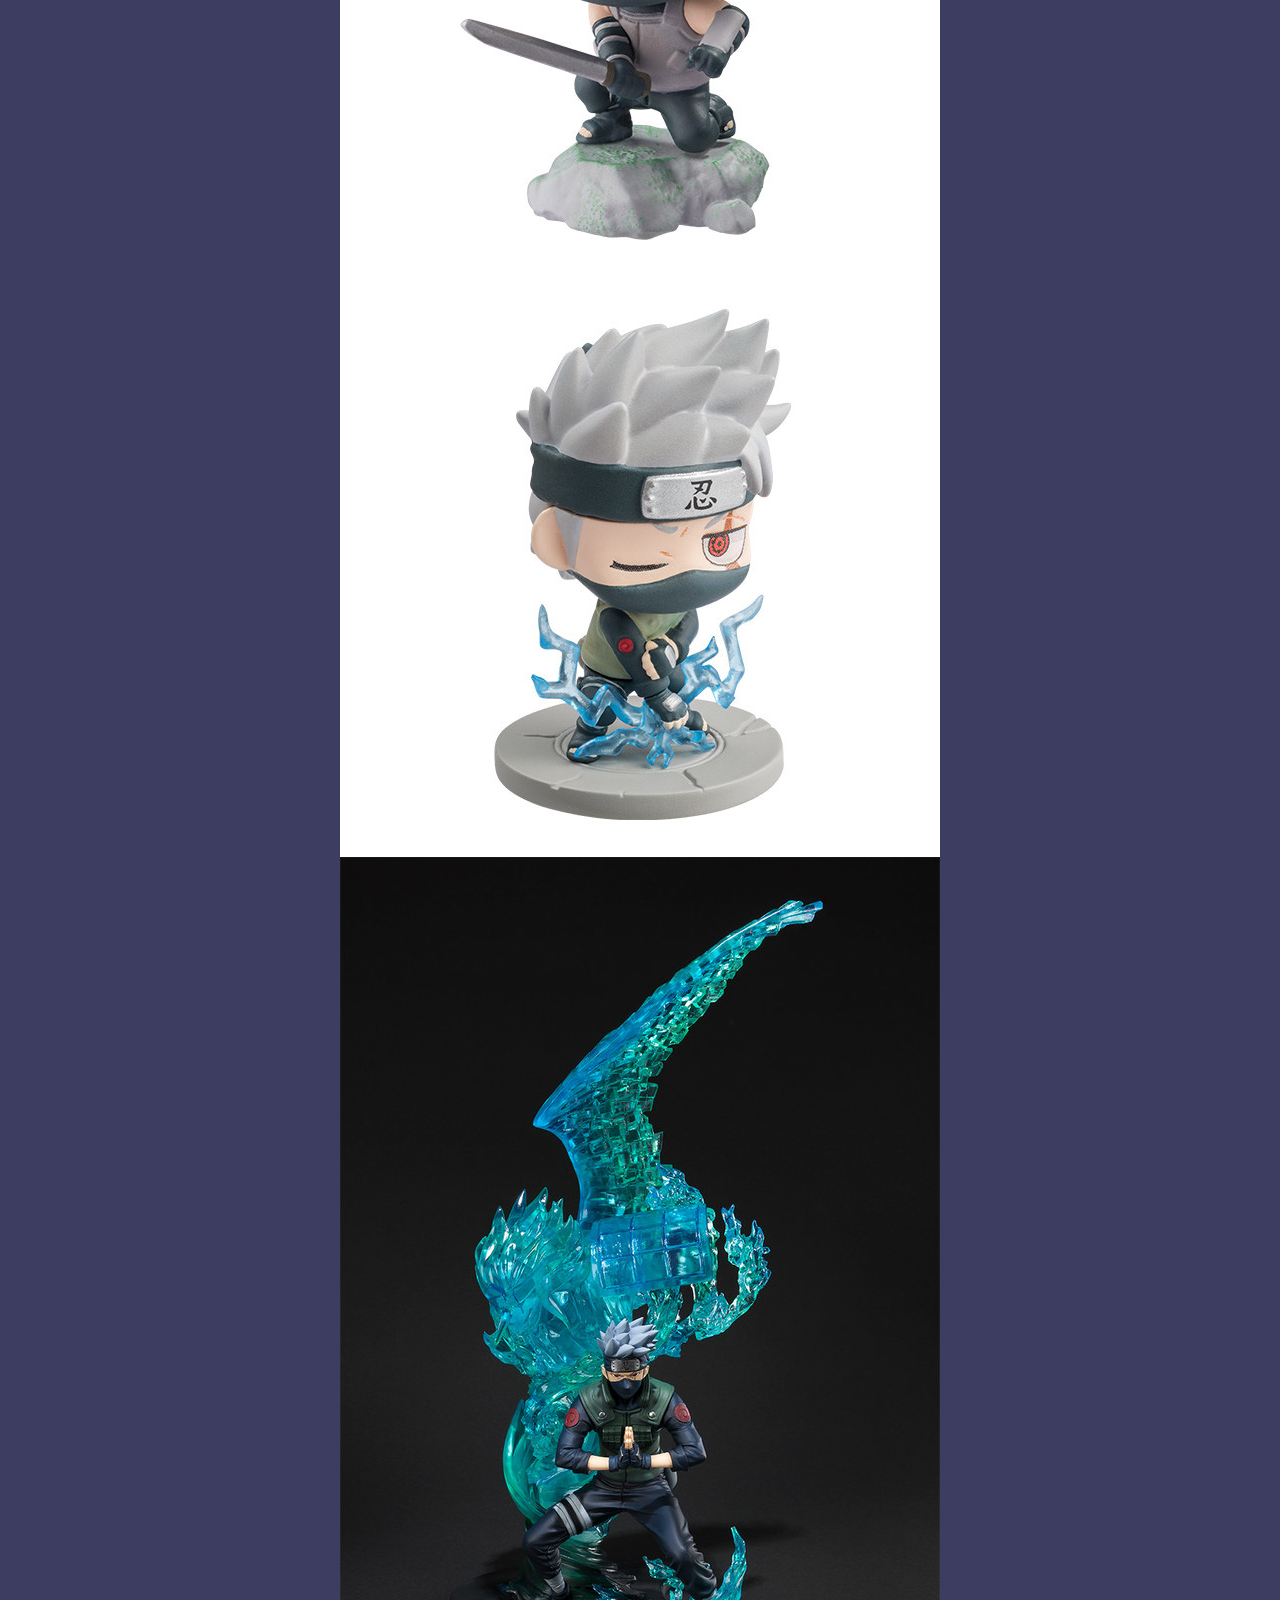
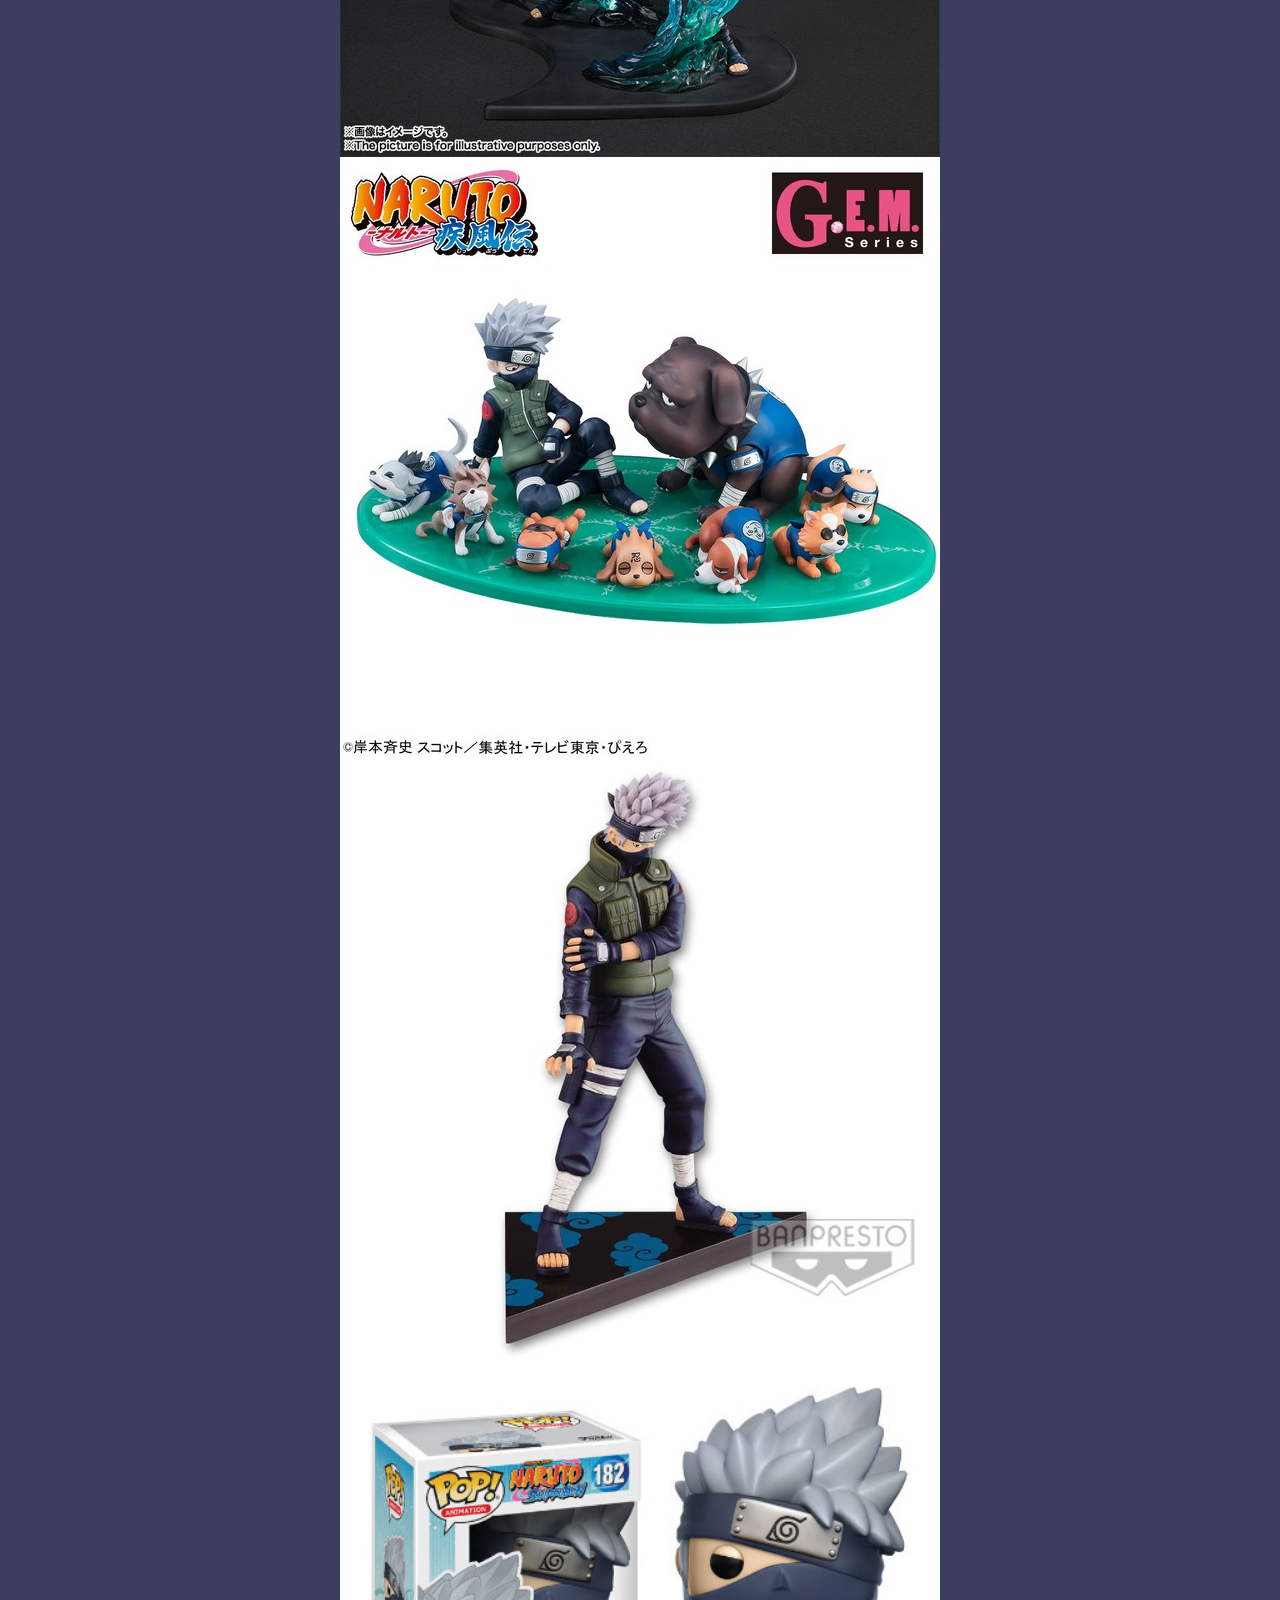
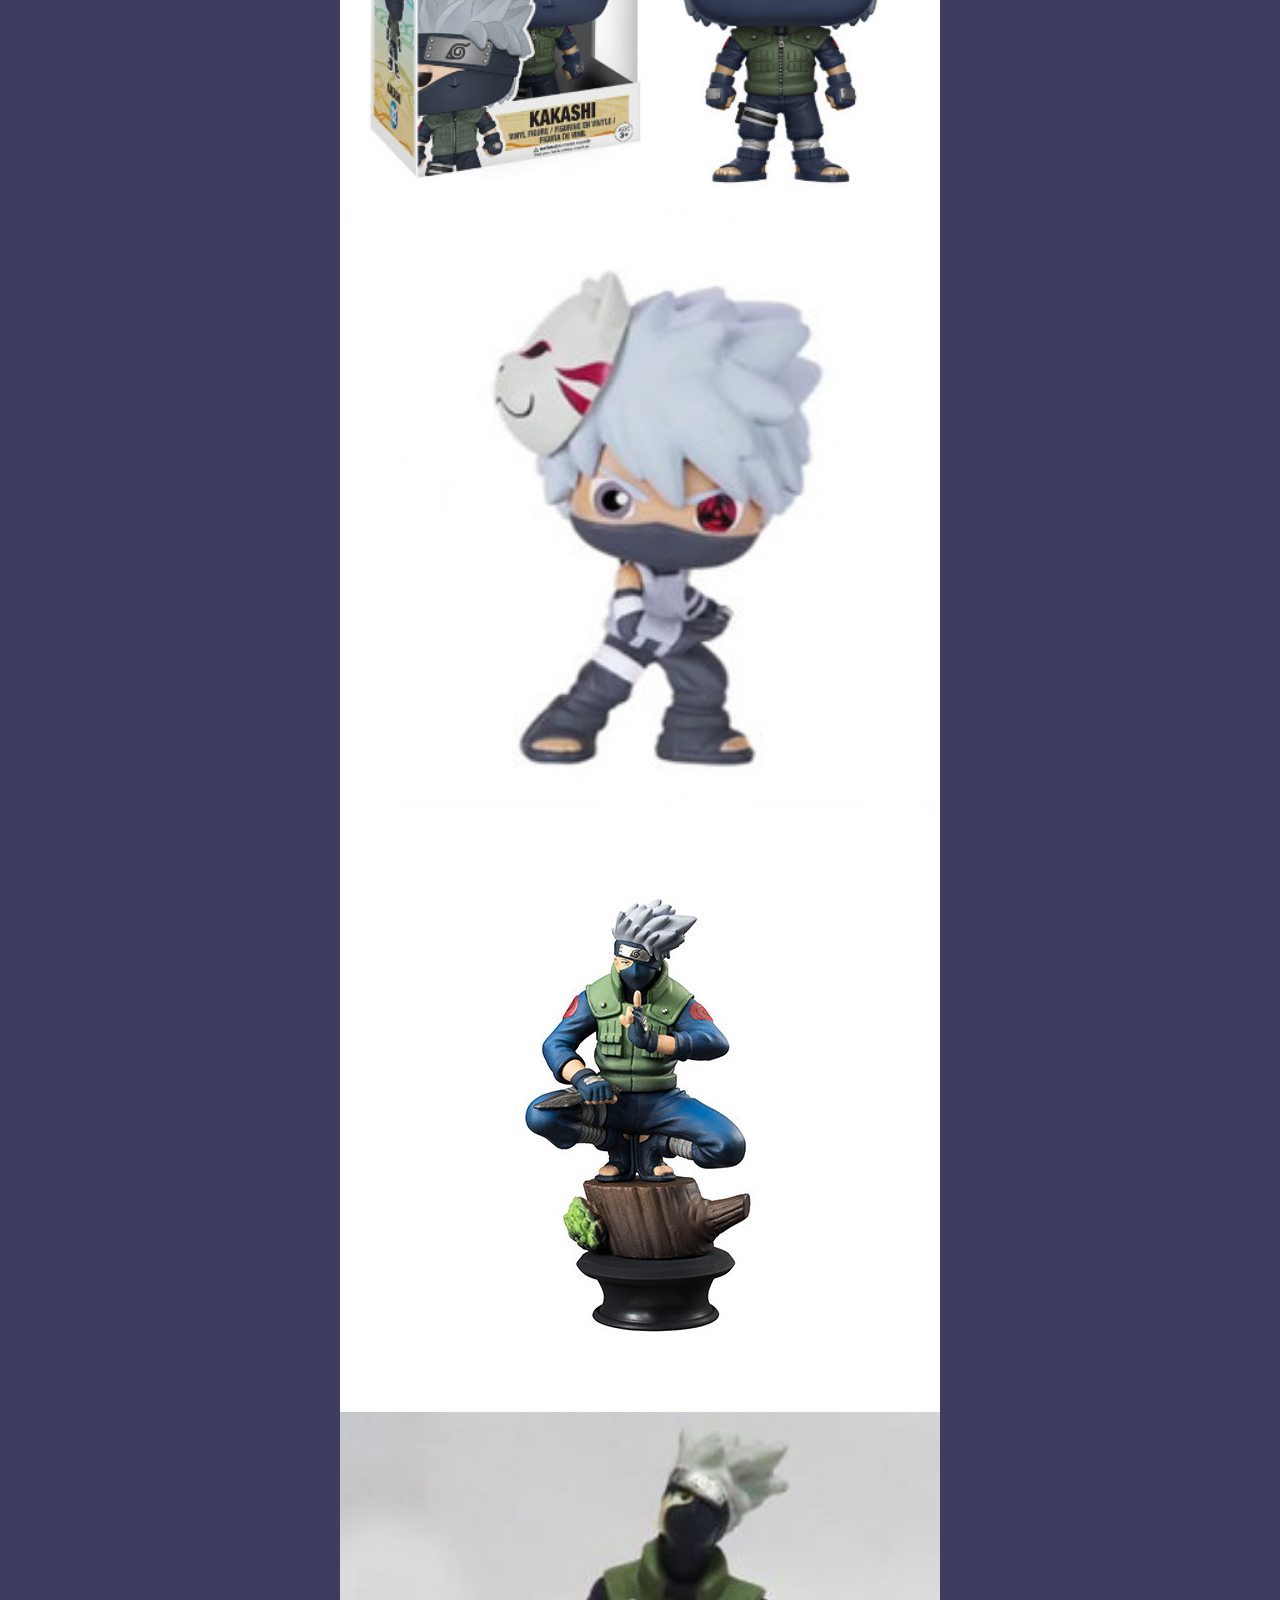
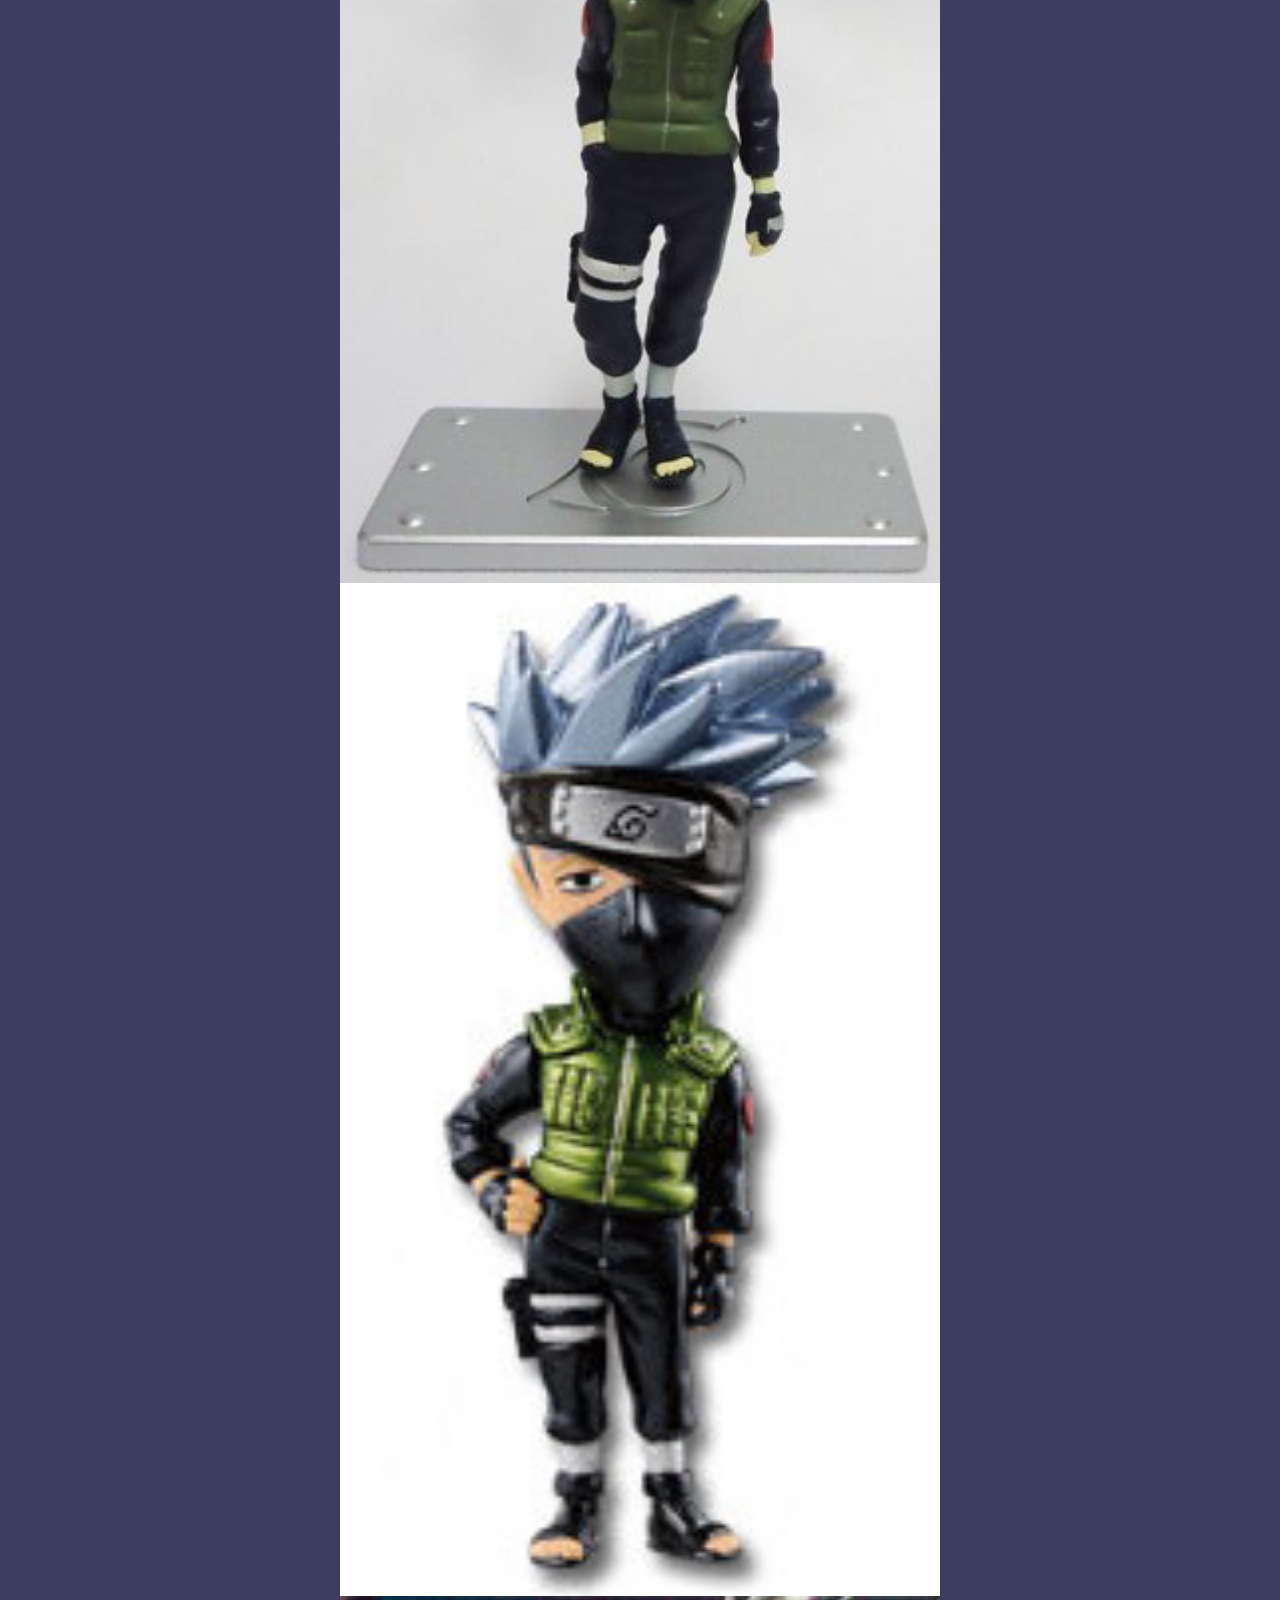
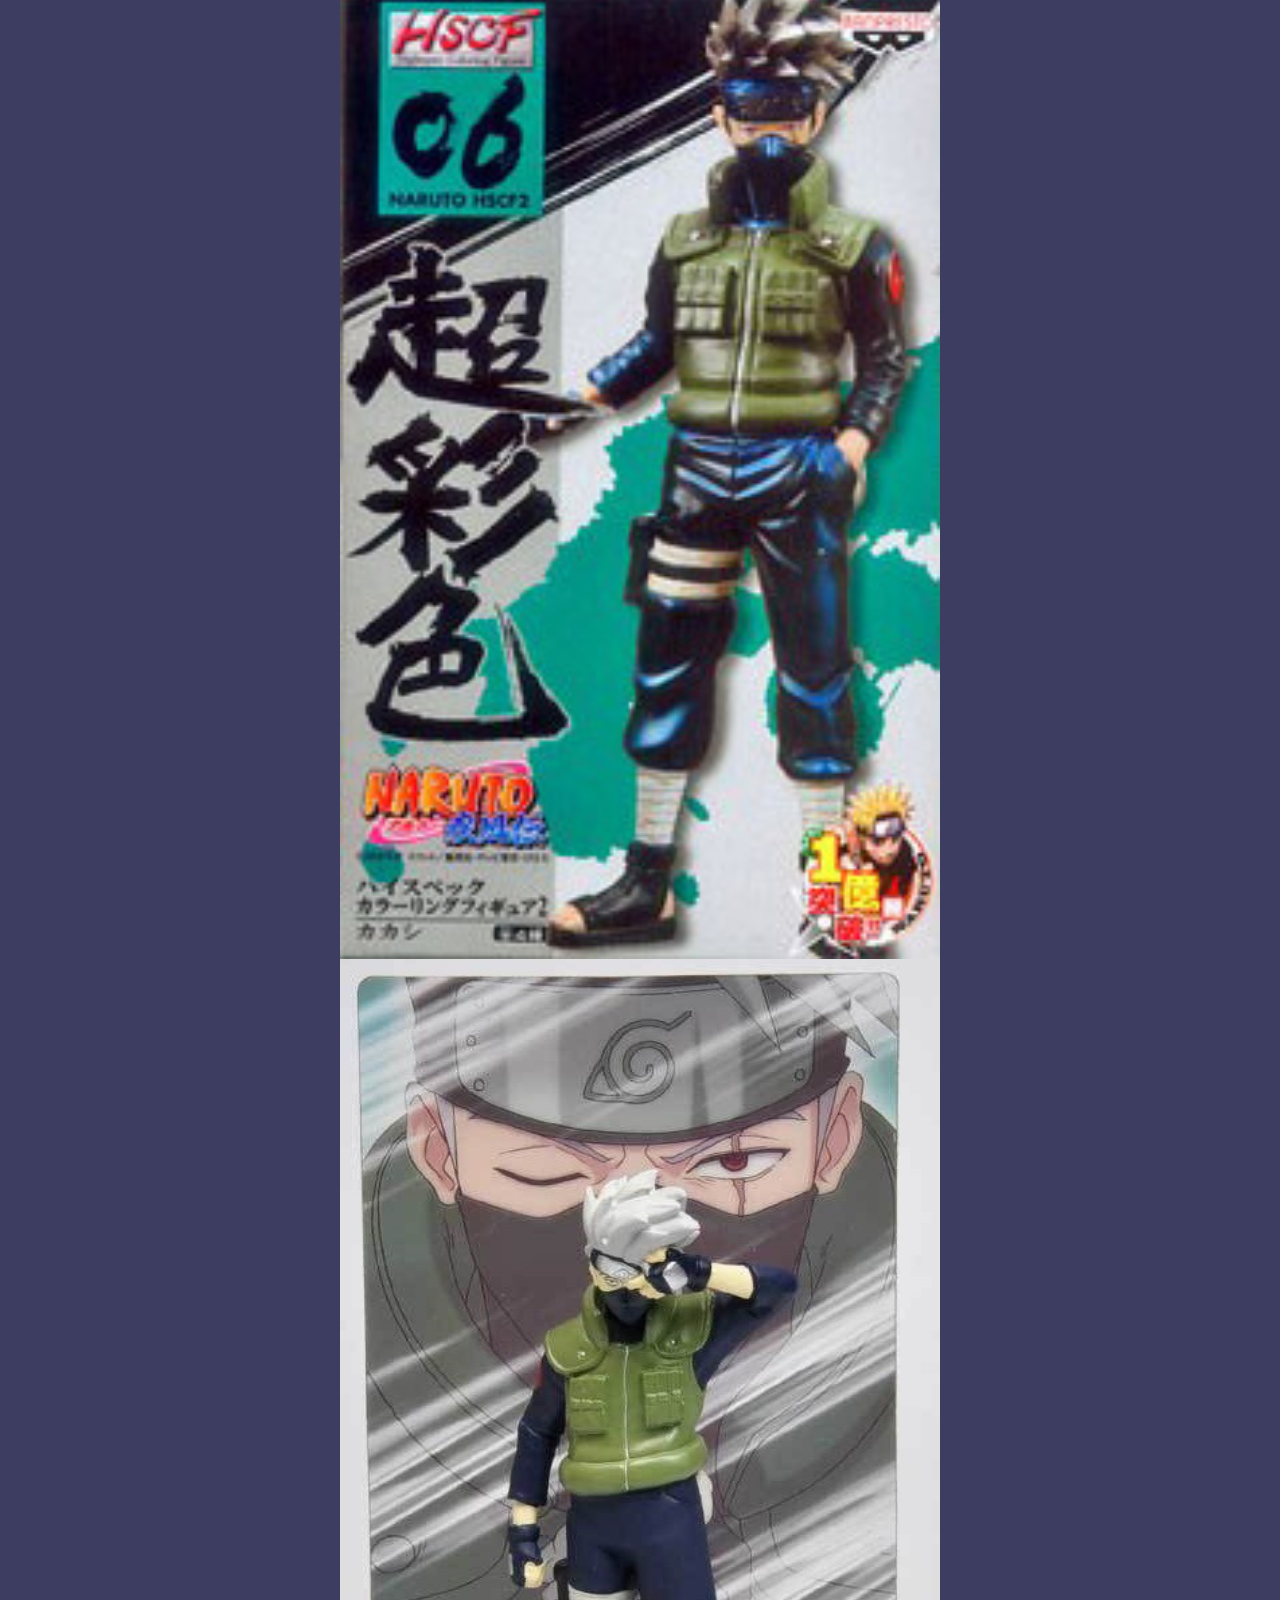
<file: 3.html>
<!DOCTYPE html>
<html>
  <head>
    <meta charset="utf-8">
    <meta http-equiv="X-UA-Compatible" content="IE=edge">
    <title>Kakashi Blog</title>
    <meta name="viewport" content="width=device-width, initial-scale=1">
    <!-- Font awesome icon -->
    <link rel="stylesheet" href="https://cdnjs.cloudflare.com/ajax/libs/font-awesome/5.15.1/css/all.min.css" integrity="sha512-+4zCK9k+qNFUR5X+cKL9EIR+ZOhtIloNl9GIKS57V1MyNsYpYcUrUeQc9vNfzsWfV28IaLL3i96P9sdNyeRssA==" crossorigin="anonymous" />
    <link rel="stylesheet" href="style.css">
    
  </head>
  <body>

    <!-- header -->
    <header>
      <nav class = "navbar">
        <div class = "container">
          <a href = "index.html" class = "navbar-brand">Hatake Kakashi</a>
          <div class = "navbar-nav">
            <a href = "index.html">home</a>
            <a href = "1.html">techniques videos</a>
            <a href = "2.html">background</a>
            <a href = "3.html">figure gallery</a>
          </div>
        </div>
      </nav>
      <div class = "banner">
        <div class = "container">
          <h1 class = "banner-title">
            Kakashi Blog
          </h1>
          <p>everything that you want to know about Kakashi</p>
          <img src = "images/11.jpg" alt = "">
          <img src = "images/12.jpg" alt = "">
          <img src = "images/13.jpg" alt = "">
          <img src = "images/14.jpg" alt = "">
          <img src = "images/15.jpg" alt = "">
          <img src = "images/16.jpg" alt = "">
          <img src = "images/17.jpg" alt = "">
          <img src = "images/18.jpg" alt = "">
          <img src = "images/19.jpg" alt = "">
          <img src = "images/20.jpg" alt = "">
          <img src = "images/21.jpg" alt = "">
          <img src = "images/22.jpg" alt = "">
          <img src = "images/23.jpg" alt = "">
          <img src = "images/24.jpg" alt = "">
          <img src = "images/25.jpg" alt = "">
          <img src = "images/26.jpg" alt = "">
          <img src = "images/27.jpg" alt = "">
          <img src = "images/28.jpg" alt = "">
          <img src = "images/29.jpg" alt = "">
          <img src = "images/30.jpg" alt = "">
          <img src = "images/31.jpg" alt = "">
          <img src = "images/32.jpg" alt = "">
          <img src = "images/33.jpg" alt = "">
          <img src = "images/34.jpg" alt = "">
          <img src = "images/35.jpg" alt = "">
        </div>
      </div>
    </header>
    <!-- end of header -->
    
    


    <!-- footer -->
    <footer>
      <div class = "social-links">
        <a href = "https://www.facebook.com/joseph.abrina"><i class = "fab fa-facebook-f"></i></a>
        <a href = "#"><i class = "fab fa-github"></i></a>
      
      </div>
      <span>Joseph Abrina Blog Page</span>
    </footer>
    <!-- end of footer -->
    
    
  </body>
</html>
</file>
<file: style.css>
@import url('https://fonts.googleapis.com/css2?family=Playfair+Display:wght@500;600;700;800;900&family=Quicksand:wght@300;400;500;600;700&display=swap');

:root{
    --Playfair: 'Playfair Display', serif;
    --Quicksand: 'Quicksand', sans-serif;
    --Roboto: 'Roboto', sans-serif;
    --dark: #3c393d;
    --exDark: #2b2b2b;
}
*{
    padding: 0;
    margin: 0;
    font-family: var(--Quicksand);
}

body{
    line-height: 1.4;
    color: var(--dark);
    background-color: #6565a1;
}
img{
    width: 100%;
    display: block;
}
.container{
    max-width: 1320px;
    margin: 0 auto;
    padding: 0 1.2rem;
}

/* header */
header{
    min-height: 100vh;
    background: linear-gradient(rgba(0, 0, 0, 0.4), rgba(0, 0, 0, 0.4)), url(images/1.jpg) center/cover no-repeat fixed;
    display: flex;
    flex-direction: column;
    justify-content: stretch;
}
.navbar{
    background: rgba(0, 0, 0, 0.6);
    padding: 1.2rem;
}
.navbar-brand{
    color: #fff;
    font-size: 2rem;
    display: block;
    text-align: center;
    text-decoration: none;
    font-family: var(--Playfair);
    letter-spacing: 1px;
}
.navbar-nav{
    padding: 0.8rem 0 0.2rem 0;
    text-align: center;
}
.navbar-nav a{
    text-transform: uppercase;
    font-family: var(--Roboto);
    letter-spacing: 1px;
    font-weight: 500;
    color: #fff;
    text-decoration: none;
    display: inline-block;
    padding: 0.4rem 0.1rem;
    letter-spacing: 3px;
    transition: opacity 0.5s ease;
}
.navbar-nav a:hover{
    opacity: 0.7;
}
.banner{
    flex: 1;
    display: flex;
    align-items: center;
    justify-content: center;
    text-align: center;
    color: #fff;
}
.banner-title{
    font-size: 3rem;
    font-family: var(--Playfair);
    line-height: 1.2;
}
.banner-title span{
    font-family: var(--Playfair);
    color: var(--exDark);
}
.banner p{
    padding: 1rem 0 2rem 0;
    font-size: 1.2rem;
    text-transform: capitalize;
    font-family: var(--Roboto);
    font-weight: 300;
    word-spacing: 2px;
}
.banner form{
    background: #fff;
    border-radius: 2rem;
    padding: 0.6rem 1rem;
    display: flex;
    justify-content: space-between;
}
.search-input{
    font-family: var(--Roboto);
    font-size: 1.1rem;
    width: 100%;
    outline: 0;
    padding: 0.6rem 0;
    border: none;
}
.search-input::placeholder{
    text-transform: capitalize;
}
.search-btn{
    width: 40px;
    font-size: 1.1rem;
    color: var(--dark);
    border: none;
    background: transparent;
    outline: 0;
    cursor: pointer;
}

/* design */
.design{
    padding: 4.5rem 0;
}
.title{
    text-align: center;
    padding: 1rem 0;
}
.title h2{
    font-family: var(--Playfair);
    font-size: 2.4rem;
}
.title p{
    text-transform: uppercase;
    padding: 0.6rem 0;
}
.design-content{
    margin: 2rem 0;
}
.design-item{
    cursor: pointer;
    margin: 1.5rem 0;
}
.design-img{
    position: relative;
    overflow: hidden;
}
.design-img::after{
    position: absolute;
    content: "";
    top: 0;
    left: 0;
    width: 100%;
    height: 100%;
    background: rgba(0, 0, 0, 0.3);
}
.design-img img{
    transition:  all 0.5s ease;
}
.design-item:hover img{
    transform: scale(1.2);
}
.design-img span:first-of-type{
    position: absolute;
    z-index: 1;
    top: 10px;
    left: 10px;
    background: var(--exDark);
    color: #fff;
    padding: 0.25rem 1rem;
}
.design-img span:last-of-type{
    position: absolute;
    z-index: 1;
    bottom: 10px;
    right: 10px;
    color: #fff;
    font-weight: 700;
    font-size: 1.1rem;
}
.design-title{
    padding: 2rem;
    font-size: 1.2rem;
    text-align: center;
    width: 100%;
    margin: 1 auto;
}
.design-title a{
    color: var(--dark);
    text-decoration: none;
    text-transform: capitalize;
    font-family: var(--Playfair);
}

/* blog */
.blog{
    background: #f9f9f9;
    padding: 4.5rem 0;
}
.blog-content{
    margin: 2rem 0;
}
.blog-img{
    position: relative;
}
.blog-img span{
    position: absolute;
    bottom: 10px;
    right: 10px;
    background: var(--exDark);
    color: #fff;
    font-size: 1.4rem;
    padding: 0.3rem 0.6rem;
}
.blog-text{
    margin: 2.2rem 0;
    padding: 0 1rem;
}
.blog-text span{
    font-weight: 300;
    display: block;
    padding-bottom: 0.5rem;
}
.blog-text h2{
    font-family: var(--Playfair);
    padding: 1rem 0;
    font-size: 1.65rem;
    font-weight: 500;
}
.blog-text p{
    font-weight: 300;
    font-size: 1.1rem;
    opacity: 0.9;
    padding-bottom: 1.2rem;
}
.blog-text a{
    font-family: var(--Roboto);
    font-size: 1.1rem;
    text-decoration: none;
    color: var(--dark);
    display: inline-block;
    background: var(--dark);
    color: #fff;
    padding: 0.55rem 1.2rem;
    transition: all 0.5s ease;
}
.blog-text a:hover{
    background: var(--exDark);
}

/* about */
.about{
    padding: 4.5rem 0;
}
.about-text{
    margin: 2rem 0;
}
.about-text > p{
    font-size: 1.1rem;
    padding: 0.6rem 0;
    opacity: 0.8;
}

/* footer */
footer{
    background: var(--exDark);
    color: #fff;
    text-align: center;
    padding: 2rem 0;
}
.social-links{
    display: flex;
    justify-content: center;
    margin-bottom: 1.4rem;
}
.social-links a{
    border: 2px solid #fff;
    color: #fff;
    display: block;
    width: 40px;
    height: 40px;
    display: flex;
    justify-content: center;
    align-items: center;
    border-radius: 50%;
    text-decoration: none;
    margin: 0 0.3rem;
    transition: all 0.5s ease;
}

.social-links a:hover{
    background: #fff;
    color: var(--exDark);
}
.footer span{
    margin-top: 1rem;
    display: block;
    font-family: var(--Playfair);
    letter-spacing: 2px;
}

/* Media Queries */
@media screen and (min-width: 540px){
    .navbar-nav a{
        padding-right: 1.2rem;
        padding-left: 1.2rem;
    }
    .banner-title{
        font-size: 5rem;
    }
    .banner form{
        margin-top: 1.4rem;
        width: 80%;
        margin-left: auto;
        margin-right: auto;
    }
}

@media screen and (min-width: 768px){
    .navbar .container{
        display: flex;
        align-items: center;
        justify-content: space-between;
    }
    .search-input{
        padding: 0.8rem 0;
    }
    .design-content{
        display: grid;
        grid-template-columns: repeat(2, 1fr);
        gap: 2rem;
    }
    .design-item{
        margin: 0;
    }
    .blog-content{
        display: grid;
        grid-template-columns: repeat(2, 1fr);
        gap: 2rem;
    }
}

@media screen and (min-width: 992px){
    .blog-content{
        grid-template-columns: repeat(3, 1fr);
    }
    .about-content{
        display: grid;
        grid-template-columns: repeat(2, 1fr);
        column-gap: 3rem;
        align-items: center;
    }
}

@media screen and (min-width: 1200px){
    .design-content{
        grid-template-columns: repeat(3, 1fr);
    }
}
</file>
